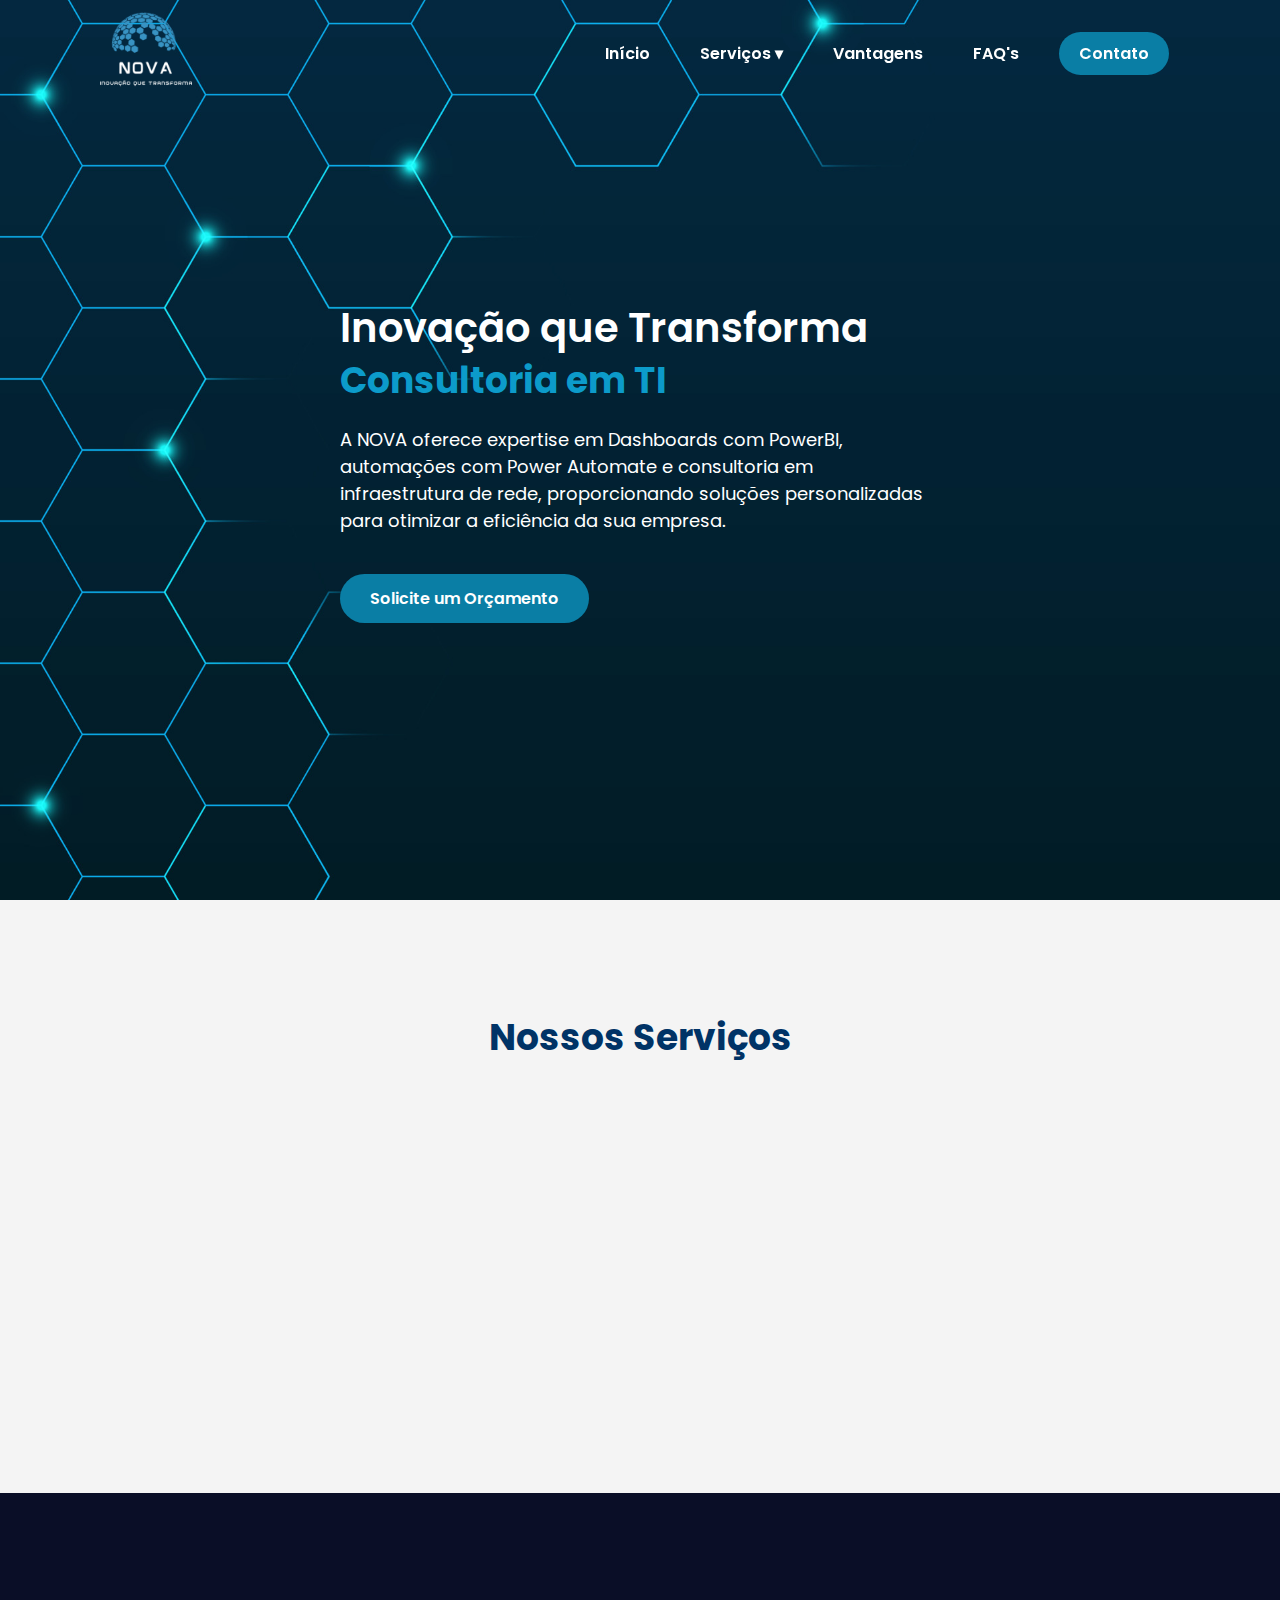
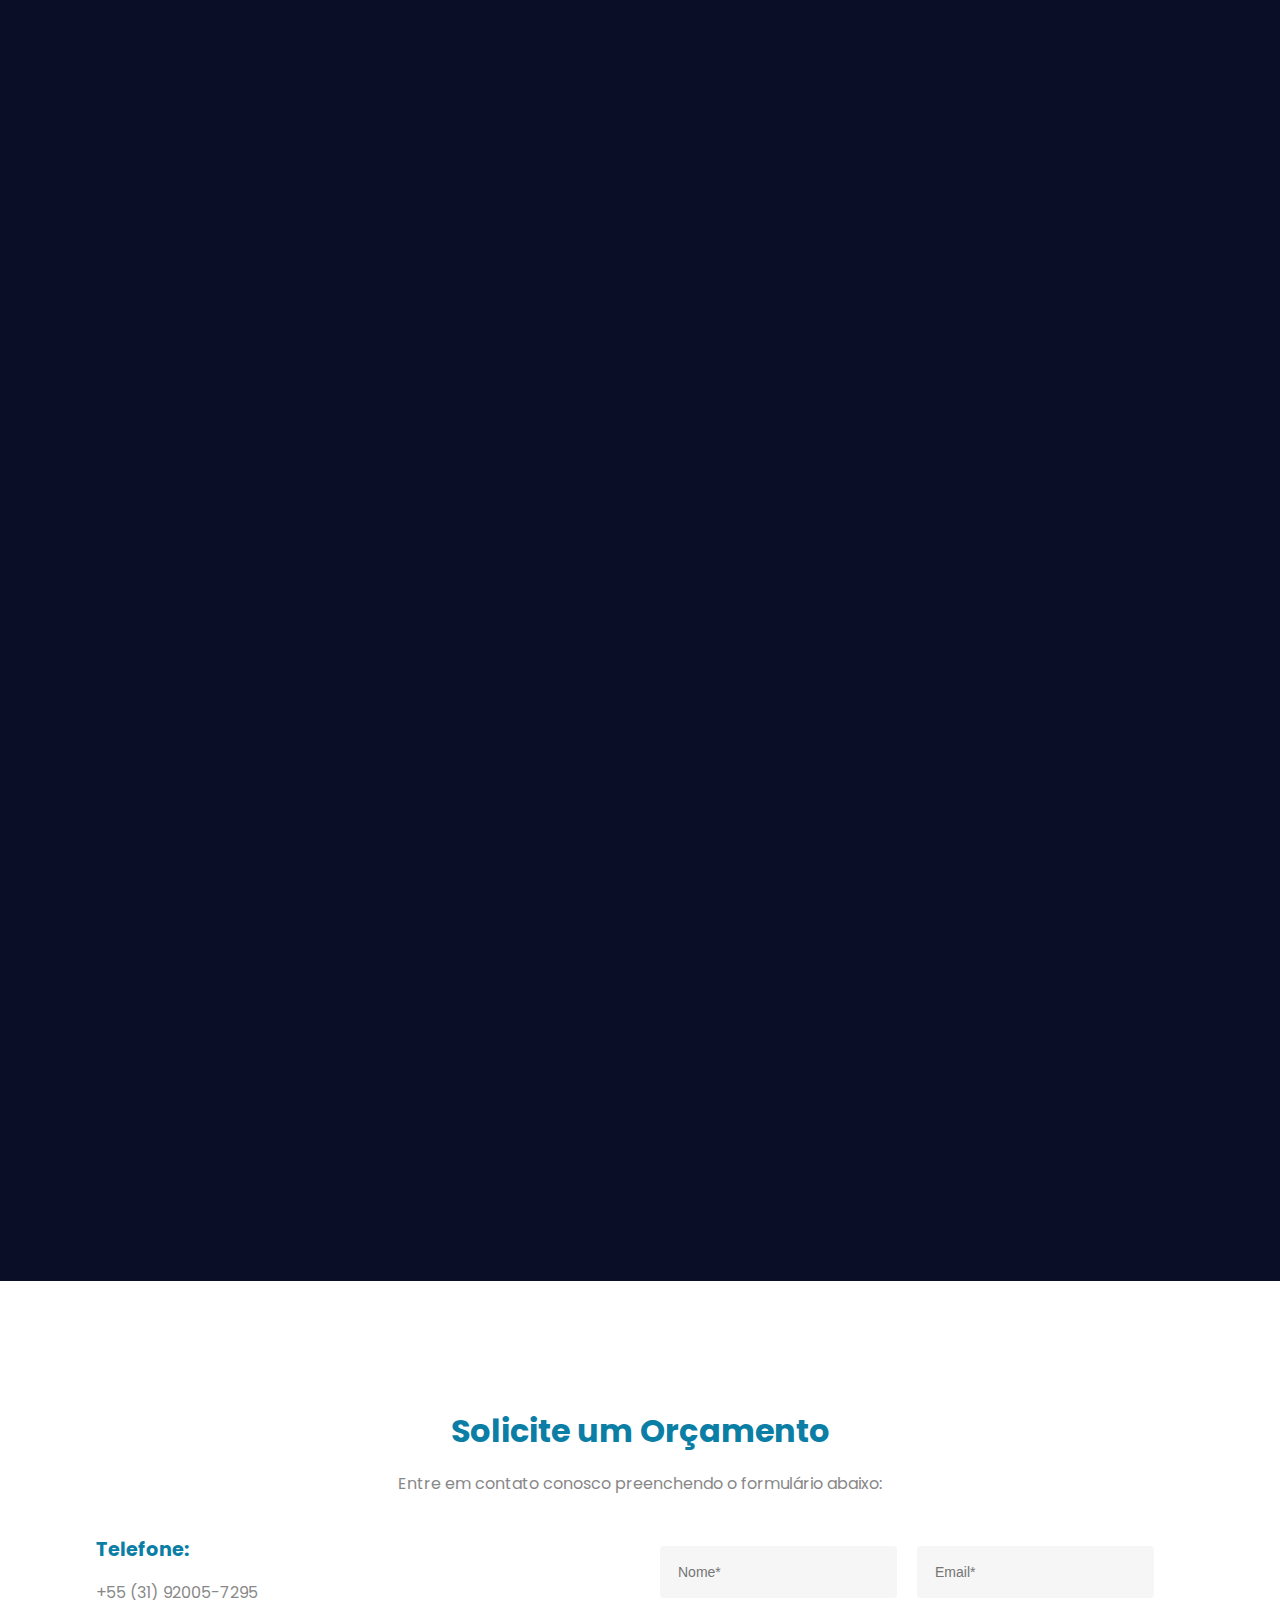
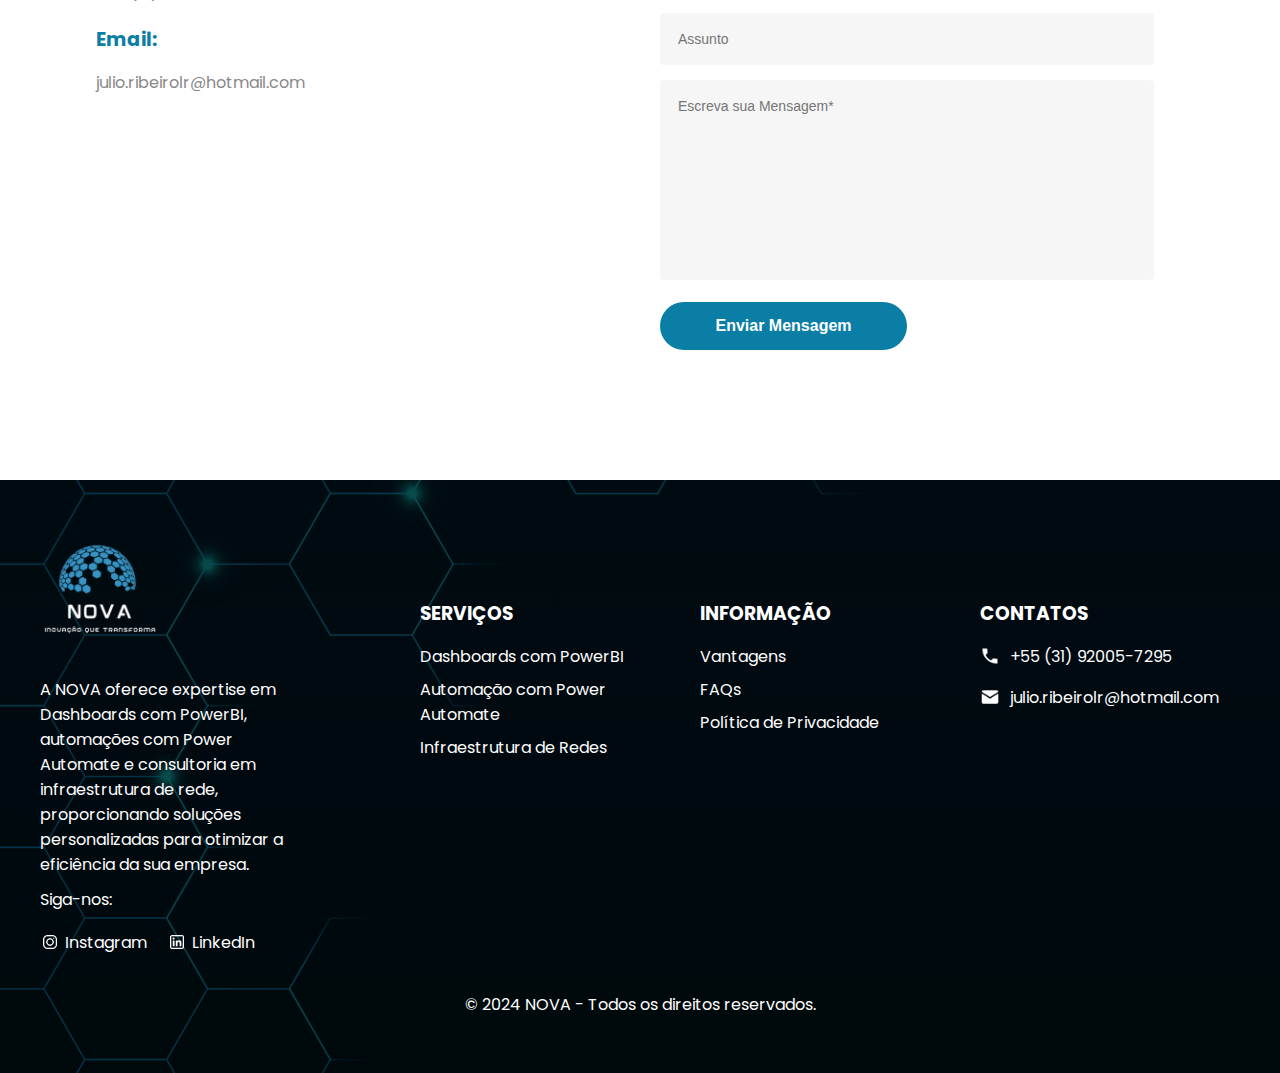
<file: index.html>
<!DOCTYPE html>
<html lang="pt-BR">

<head>
    <meta charset="UTF-8">
    <meta name="viewport" content="width=device-width, initial-scale=1.0">
    <meta http-equiv="X-UA-Compatible" content="IE=edge">
    <link rel="icon" type="image/x-icon" href="images/favicon.ico">
    <title>NOVA - Consultoria em TI</title>

    <link href="https://fonts.googleapis.com/css2?family=Poppins:wght@300;400;600&display=swap" rel="stylesheet">
    <link rel="stylesheet" href="styles.css">
</head>

<body>
    <header class="header">
        <div class="container header-container">
            <div class="logo">
                <img src="images/logo_nova.png" alt="Nova Logo">
            </div>
            <nav>
                <div class="menu-hamburguer" id="menuHamburguer">
                    <img src="images/icone_menu.png" alt="Menu" style="width: 30px; height: auto;">
                </div>
                <ul class="nav-list" id="navList">
                    <li><a href="#home">Início</a></li>
                    <li>
                        <a href="#servicos" class="servicos-link">Serviços &#9662</a>
                        <div class="dropdown">
                            <ul>
                                <li><img src="images/icone_hexagono.png" alt="Ícone" class="dropdown-icon"> <a
                                        href="powerbi.html">Dashboards com PowerBI</a></li>
                                <li><img src="images/icone_hexagono.png" alt="Ícone" class="dropdown-icon"><a
                                        href="power_automate.html">Automação com Power Automate</a></li>
                                <li><img src="images/icone_hexagono.png" alt="Ícone" class="dropdown-icon"><a
                                        href="infraestrutura_redes.html">Infraestrutura de Redes</a></li>
                            </ul>
                        </div>
                    </li>
                    <li><a href="#vantagens">Vantagens</a></li>
                    <li><a href="#faq">FAQ's</a></li>
                    <li><a href="#contato-section" class="btn-contato">Contato</a></li>
                </ul>
            </nav>
        </div>
    </header>

    <!-- Menu Fullscreen -->
    <div class="fullscreen-menu" id="fullscreenMenu">
        <span class="close-menu" id="close-menu">
            <img src="images/icone_fechar.png" alt="Fechar Menu" />
        </span>
        <ul id="fullscreenNavList">
            <li><a href="#home">Início</a></li>
            <li class="dropdown-container">
                <a href="#" class="servicos-link">Serviços &#9662;</a>
                <!-- Certifique-se de que href seja "#" para evitar redirecionamento -->
                <div class="dropdown_menu" id="dropdownMobileMenu"> <!-- Nome da classe atualizado -->
                    <ul>
                        <li><a href="powerbi.html">Dashboards com PowerBI</a></li>
                        <li><a href="power_automate.html">Automação com Power Automate</a></li>
                        <li><a href="infraestrutura_redes.html">Infraestrutura de Redes</a></li>
                    </ul>
                </div>
            </li>
            <li><a href="#vantagens">Vantagens</a></li>
            <li><a href="#faq">FAQ's</a></li>
            <li><a href="#contato-section">Contato</a></li>
        </ul>
    </div>

    </header>


    <!-- Seção Principal -->
    <section class="hero section" id="home">
        <div class="container">
            <div class="hero-content">
                <h1 class="hero-text">Inovação que Transforma</h1>
                <h2 class="hero-text">Consultoria em TI</h2>
                <p class="hero-text">A NOVA oferece expertise em Dashboards com PowerBI, automações com Power Automate e
                    consultoria em infraestrutura de rede, proporcionando soluções personalizadas para otimizar a
                    eficiência da sua empresa.</p>
                <div class="buttons">
                    <a href="#contato-section" class="btn-primary">Solicite um Orçamento</a>
                </div>
            </div>
        </div>
    </section>

    <!-- Seção de Serviços -->
    <section class="servicos section" id="servicos">
        <div class="container">
            <h2>Nossos Serviços</h2>
            <div class="servicos-grid">
                <div class="servico">
                    <a href="powerbi.html">
                        <img src="images/icone_powerbi.png" alt="Dashboards com PowerBI">
                        <h3>Dashboards com PowerBI</h3>
                        <p>Desenvolvimento de dashboards avançados, oferecendo visualizações claras para tomada de
                            decisões estratégicas.</p>
                    </a>
                </div>
                <div class="servico">
                    <a href="power_automate.html">
                        <img src="images/icone_power_automate.png" alt="Automação com Power Automate">
                        <h3>Automação com Power Automate</h3>
                        <p>Automatize processos e fluxos de trabalho, economizando tempo e aumentando a eficiência da
                            sua empresa.</p>
                    </a>
                </div>
                <div class="servico">
                    <a href="infraestrutura_redes.html">
                        <img src="images/icone_redes.png" alt="Infraestrutura de Redes">
                        <h3>Infraestrutura de Redes</h3>
                        <p>Consultoria especializada em redes, garantindo conectividade segura e de alta performance
                            para seu negócio.</p>
                    </a>
                </div>
            </div>
        </div>
    </section>

    <!-- Seção "Por que escolher a NOVA?" -->
    <section class="porque-nova section" id="vantagens">
        <div class="container">
            <h2>Por que escolher a NOVA?</h2>
            <p>A NOVA oferece soluções de TI personalizadas que maximizam a eficiência e resultados para sua empresa.
            </p>
            <div class="porque-grid">
                <div class="coluna coluna-esquerda"> <!-- Coluna da esquerda -->
                    <div class="item">
                        <div class="texto">
                            <h3>Flexibilidade</h3>
                            <p>Oferecemos soluções sob medida, adaptadas às necessidades específicas da sua empresa.</p>
                        </div>
                        <div class="icone">
                            <img src="images/icone_experiencia.png" alt="Experiência">
                        </div>
                    </div>
                    <div class="item">
                        <div class="texto">
                            <h3>Preços Competitivos</h3>
                            <p>Oferecemos serviços de alta qualidade com excelente custo-benefício para empresas de
                                todos os tamanhos.</p>
                        </div>
                        <div class="icone">
                            <img src="images/icone_preco_competitivo.png" alt="Preços Competitivos">
                        </div>
                    </div>
                </div>

                <!-- Imagem Central -->
                <div class="imagem-central">
                    <img src="images/imagem_central_porque_escolher_a_nova.jpg" alt="Imagem Central">
                </div>

                <div class="coluna coluna-direita"> <!-- Coluna da direita -->
                    <div class="item">
                        <div class="texto">
                            <h3>Agilidade</h3>
                            <p>Comprometidos com prazos, garantimos a entrega de soluções dentro do tempo estabelecido.
                            </p>
                        </div>
                        <div class="icone">
                            <img src="images/icone_entrega.png" alt="Entrega Rápida">
                        </div>
                    </div>
                    <div class="item">
                        <div class="texto">
                            <h3>Suporte</h3>
                            <p>Atendimento ágil e suporte contínuo para garantir o sucesso de seus projetos.</p>
                        </div>
                        <div class="icone">
                            <img src="images/icone_suporte.png" alt="Suporte">
                        </div>
                    </div>
                </div>
            </div>
        </div>
    </section>

    <section class="faq section" id="faq">
        <div class="container">
            <h2>FAQ's</h2>
            <p class="faq-description">Esclareça suas dúvidas e conheça mais sobre nossos serviços.</p>

            <div class="faq-item">
                <button class="faq-question">
                    <span>O que é a NOVA?</span>
                    <img src="images/icone_down_arrow.png" alt="Seta para baixo" class="arrow down">
                </button>
                <div class="faq-answer">
                    <p>A NOVA é uma empresa de consultoria em TI especializada em Dashboards com PowerBI, Automação com
                        Power Automate e Infraestrutura de Redes. Fornecemos soluções personalizadas para atender às
                        necessidades específicas dos nossos clientes.</p>
                </div>
            </div>

            <div class="faq-item">
                <button class="faq-question">
                    <span>Quais serviços a NOVA oferece?</span>
                    <img src="images/icone_down_arrow.png" alt="Seta para baixo" class="arrow down">
                </button>
                <div class="faq-answer">
                    <p>Oferecemos desenvolvimento de dashboards personalizados, automação de processos empresariais com
                        Power Automate, e suporte completo em infraestrutura de redes, incluindo segurança e otimização
                        de sistemas.</p>
                </div>
            </div>

            <div class="faq-item">
                <button class="faq-question">
                    <span>Como posso solicitar um serviço?</span>
                    <img src="images/icone_down_arrow.png" alt="Seta para baixo" class="arrow down">
                </button>
                <div class="faq-answer">
                    <p>Para solicitar um serviço, você pode entrar em contato conosco diretamente pelo nosso site na
                        seção de Contato ou enviar um e-mail para nossa equipe. Também oferecemos uma consulta inicial
                        gratuita para entender suas necessidades.</p>
                </div>
            </div>

            <div class="faq-item">
                <button class="faq-question">
                    <span>Qual é o diferencial da NOVA em relação a outras consultorias?</span>
                    <img src="images/icone_down_arrow.png" alt="Seta para baixo" class="arrow down">
                </button>
                <div class="faq-answer">
                    <p>Nosso diferencial está na personalização das soluções e na flexibilidade de adaptação às demandas
                        específicas de cada cliente, utilizando as melhores práticas e tecnologias de mercado.</p>
                </div>
            </div>
        </div>
    </section>

    <section id="contato-section">
        <h2>Solicite um Orçamento</h2>
        <p>Entre em contato conosco preenchendo o formulário abaixo:</p>
        <div class="container">
            <div class="contact-info">
                <div class="info">
                    <h3>Telefone:</h3>
                    <p>+55 (31) 92005-7295</p>
                    <h3>Email:</h3>
                    <p>julio.ribeirolr@hotmail.com</p>
                </div>
            </div>
            <div class="contact-form">
                <form action="#" method="post">
                    <div class="form-group inline">
                        <input type="text" id="nome" name="nome" placeholder="Nome*" required>
                        <input type="email" id="email" name="email" placeholder="Email*" required>
                    </div>
                    <div class="form-group">
                        <input type="text" id="assunto" name="assunto" placeholder="Assunto">
                    </div>
                    <div class="form-group">
                        <textarea id="mensagem" name="mensagem" placeholder="Escreva sua Mensagem*" required></textarea>
                    </div>
                    <button type="submit">Enviar Mensagem</button>
                </form>
            </div>
        </div>
    </section>

    <footer>
        <div class="footer-overlay"></div>
        <div class="footer-container">
            <div class="footer-logo">
                <img src="images/logo_nova.png" alt="Logo Nova">
                <p>A NOVA oferece expertise em Dashboards com PowerBI, automações com Power Automate e consultoria em
                    infraestrutura de rede, proporcionando soluções personalizadas para otimizar a eficiência da sua
                    empresa.</p>
                <p>Siga-nos:</p>
                <div class="social-links">
                    <a href="https://www.instagram.com/nova_process/"><img src="images/icone_instagram.png"
                            alt="Instagram">Instagram</a>
                    <a href="#"><img src="images/icone_linkedin.png" alt="LinkedIn">LinkedIn</a>
                </div>
            </div>

            <div class="footer-services">
                <h3>SERVIÇOS</h3>
                <ul>
                    <li><a href="powerbi.html">Dashboards com PowerBI</a></li>
                    <li><a href="power_automate.html">Automação com Power Automate</a></li>
                    <li><a href="infraestrutura_redes.html">Infraestrutura de Redes</a></li>
                </ul>
            </div>

            <div class="footer-info">
                <h3>INFORMAÇÃO</h3>
                <ul>
                    <li><a href="#vantagens">Vantagens</a></li>
                    <li><a href="#faq">FAQs</a></li>
                    <li><a href="politica-de-privacidade.html">Política de Privacidade</a></li>
                </ul>
            </div>

            <div class="footer-contact">
                <h3>CONTATOS</h3>
                <p><img src="images/icone_telefone.png" alt="Telefone"> +55 (31) 92005-7295</p>
                <p><img src="images/icone_email.png" alt="Email"> julio.ribeirolr@hotmail.com</p>
            </div>

        </div>

        <div class="footer-bottom">
            <p>&copy; 2024 NOVA - Todos os direitos reservados.</p>
        </div>

    </footer>

    <!-- Link para o JavaScript -->
    <script src="script.js"></script>

</body>

</html>
</file>
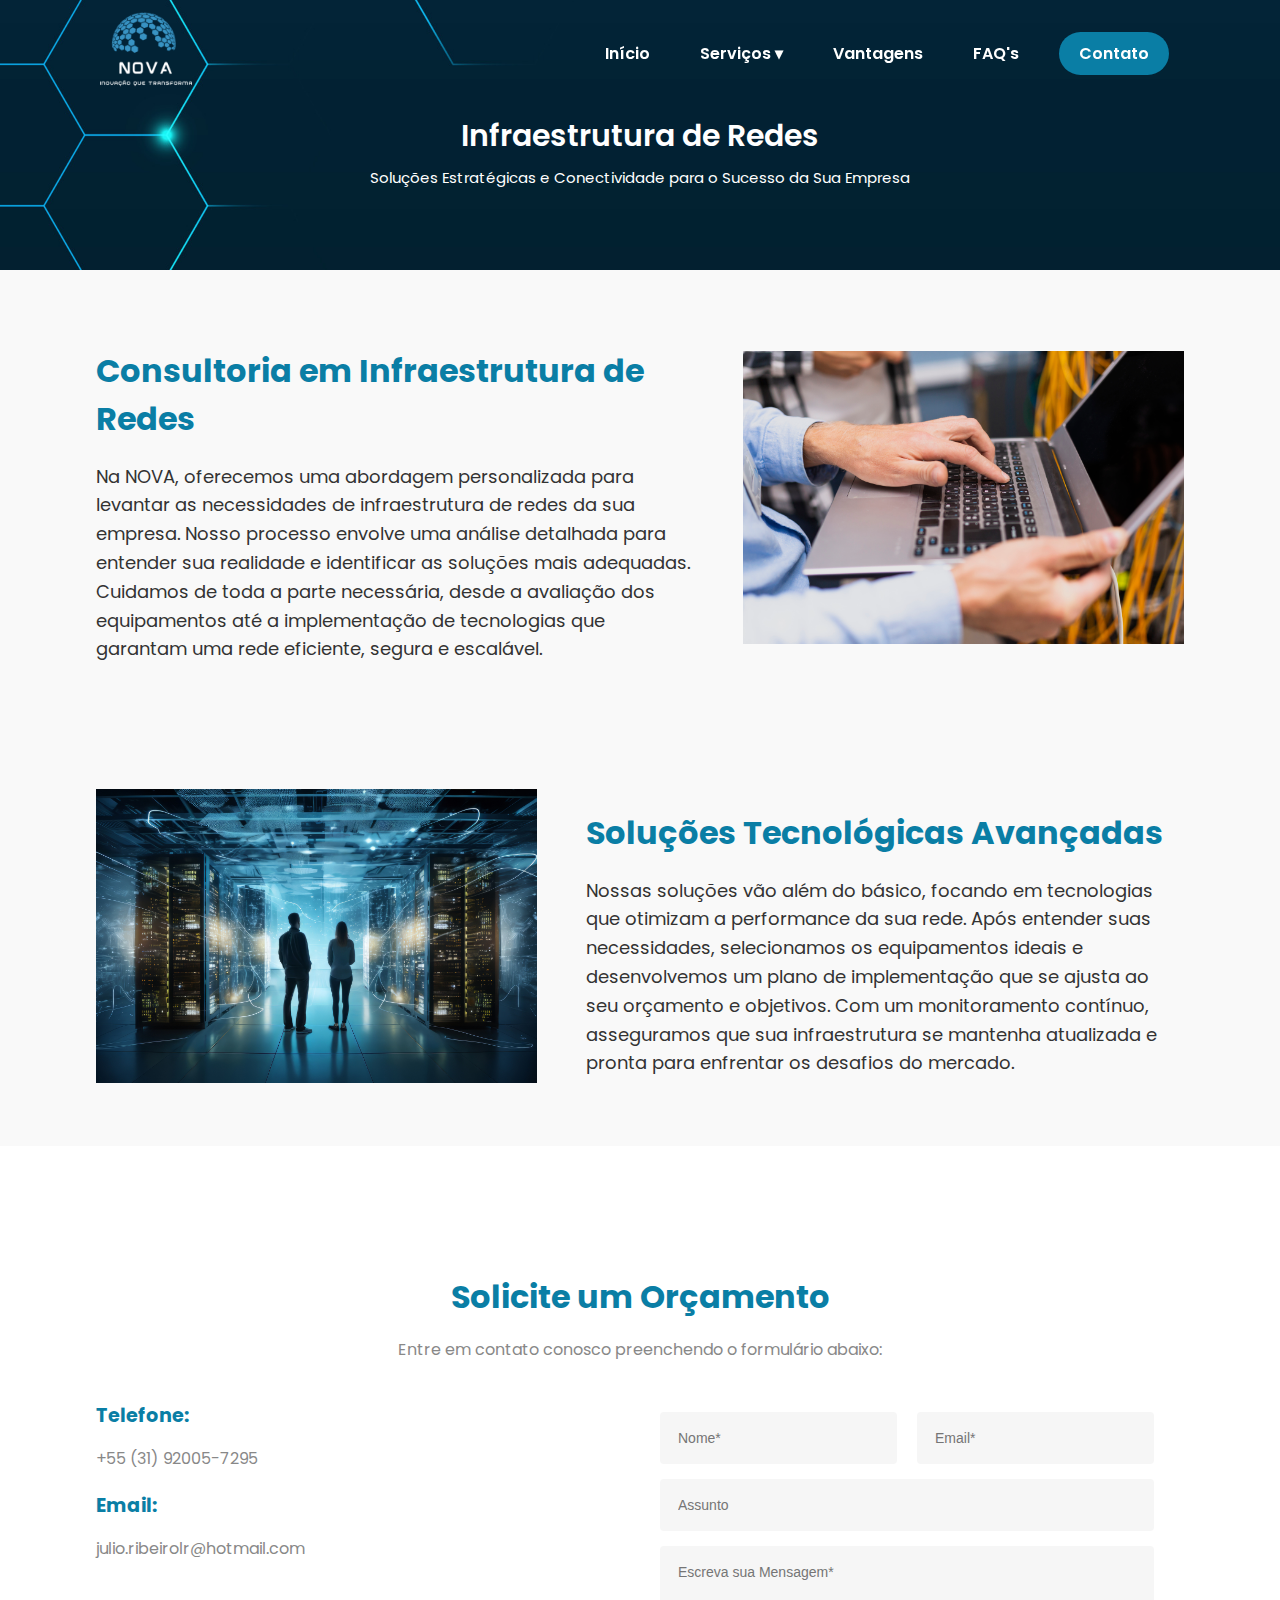
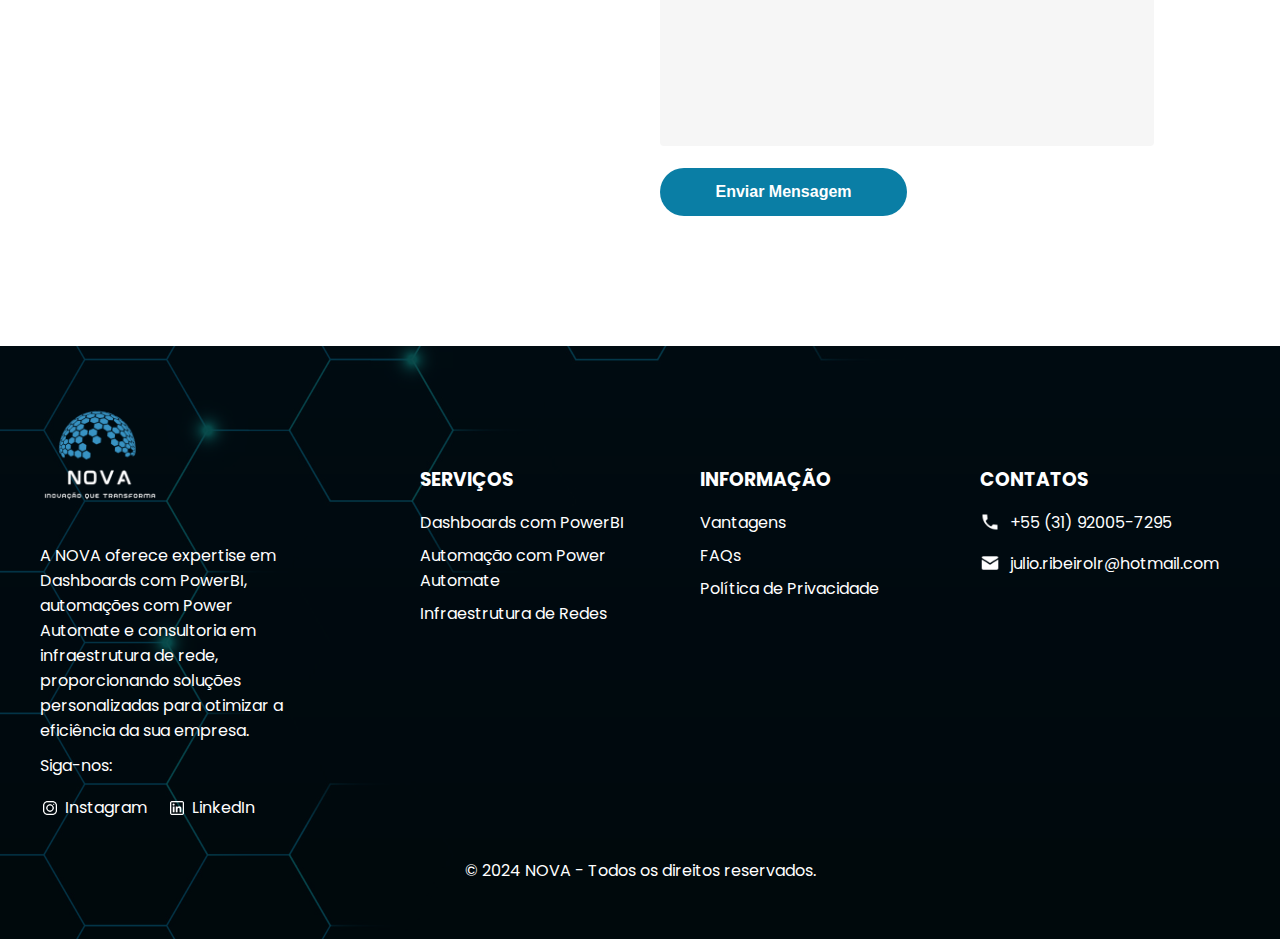
<file: infraestrutura_redes.html>
<!DOCTYPE html>
<html lang="pt-BR">

<head>
    <meta charset="UTF-8">
    <meta name="viewport" content="width=device-width, initial-scale=1.0">
    <meta http-equiv="X-UA-Compatible" content="IE=edge">
    <link rel="icon" type="image/x-icon" href="images/favicon.ico">
    <title>NOVA - Infraestrutura de Redes</title>

    <link href="https://fonts.googleapis.com/css2?family=Poppins:wght@300;400;600&display=swap" rel="stylesheet">
    <link rel="stylesheet" href="styles.css">
    <link rel="stylesheet" href="styles_servicos.css">
</head>

<body>
    <header class="header">
        <div class="container header-container">
            <div class="logo">
                <img src="images/logo_nova.png" alt="Nova Logo">
            </div>
            <nav>
                <div class="menu-hamburguer" id="menuHamburguer">
                    <img src="images/icone_menu.png" alt="Menu" style="width: 30px; height: auto;">
                </div>
                <ul class="nav-list" id="navList">
                    <li><a href="index.html#home">Início</a></li>
                    <li>
                        <a href="index.html#servicos" class="servicos-link">Serviços &#9662</a>
                        <div class="dropdown">
                            <ul>
                                <li><img src="images/icone_hexagono.png" alt="Ícone" class="dropdown-icon"> <a
                                        href="powerbi.html">Dashboards com PowerBI</a></li>
                                <li><img src="images/icone_hexagono.png" alt="Ícone" class="dropdown-icon"><a
                                        href="power_automate.html">Automação com Power Automate</a></li>
                                <li><img src="images/icone_hexagono.png" alt="Ícone" class="dropdown-icon"><a
                                        href="infraestrutura_redes.html">Infraestrutura de Redes</a></li>
                            </ul>
                        </div>
                    </li>
                    <li><a href="index.html#vantagens">Vantagens</a></li>
                    <li><a href="index.html#faq">FAQ's</a></li>
                    <li><a href="#contato-section" class="btn-contato">Contato</a></li>
                </ul>
            </nav>
        </div>
    </header>

    <!-- Menu Fullscreen -->
    <div class="fullscreen-menu" id="fullscreenMenu">
        <span class="close-menu" id="close-menu">
            <img src="images/icone_fechar.png" alt="Fechar Menu" />
        </span>
        <ul id="fullscreenNavList">
            <li><a href="index.html#home">Início</a></li>
            <li class="dropdown-container">
                <a href="#" class="servicos-link">Serviços &#9662;</a>
                <div class="dropdown_menu" id="dropdownMobileMenu">
                    <ul>
                        <li><a href="powerbi.html">Dashboards com PowerBI</a></li>
                        <li><a href="power_automate.html">Automação com Power Automate</a></li>
                        <li><a href="infraestrutura_redes.html">Infraestrutura de Redes</a></li>
                    </ul>
                </div>
            </li>
            <li><a href="index.html#vantagens">Vantagens</a></li>
            <li><a href="index.html#faq">FAQ's</a></li>
            <li><a href="#contato-section">Contato</a></li>
        </ul>
    </div>

    <!-- Seção Cabeçalho da Infraestrutura de Redes -->
    <section class="hero section" id="infraestrutura-redes">
        <div class="container">
            <div class="hero-content">
                <h1 class="hero-text">Infraestrutura de Redes</h1>
                <p class="hero-text">Soluções Estratégicas e Conectividade para o Sucesso da Sua Empresa</p>
            </div>
        </div>
    </section>

    <!-- Seção de Consultoria -->
    <section class="consultoria section" id="consultoria-infraestrutura">
        <div class="container consultoria-container">
            <div class="consultoria-text">
                <h2>Consultoria em Infraestrutura de Redes</h2>
                <p>Na NOVA, oferecemos uma abordagem personalizada para levantar as necessidades de infraestrutura de
                    redes da sua empresa. Nosso processo envolve uma análise detalhada para entender sua realidade e
                    identificar as soluções mais adequadas. Cuidamos de toda a parte necessária, desde a avaliação dos
                    equipamentos até a implementação de tecnologias que garantam uma rede eficiente, segura e escalável.
                </p>
            </div>
            <div class="consultoria-imagem-right">
                <img src="images/imagem_infraestrutura_redes_1.jpg" alt="Consultoria de Infraestrutura de Redes">
            </div>
        </div>
    </section>

    <!-- Seção de Consultoria -->
    <section class="consultoria section" id="consultoria-infraestrutura">
        <div class="container consultoria-container">
            <div class="consultoria-imagem-left">
                <img src="images/imagem_infraestrutura_redes_2.jpg" alt="Consultoria de Infraestrutura de Redes">
            </div>
            <div class="consultoria-text">
                <h2>Soluções Tecnológicas Avançadas</h2>
                <p>Nossas soluções vão além do básico, focando em tecnologias que otimizam a performance da sua rede.
                    Após entender suas necessidades, selecionamos os equipamentos ideais e desenvolvemos um plano de
                    implementação que se ajusta ao seu orçamento e objetivos. Com um monitoramento contínuo, asseguramos
                    que sua infraestrutura se mantenha atualizada e pronta para enfrentar os desafios do mercado.</p>
            </div>
        </div>
    </section>

    <section id="contato-section">
        <h2>Solicite um Orçamento</h2>
        <p>Entre em contato conosco preenchendo o formulário abaixo:</p>
        <div class="container">
            <div class="contact-info">
                <div class="info">
                    <h3>Telefone:</h3>
                    <p>+55 (31) 92005-7295</p>
                    <h3>Email:</h3>
                    <p>julio.ribeirolr@hotmail.com</p>
                </div>
            </div>
            <div class="contact-form">
                <form action="#" method="post">
                    <div class="form-group inline">
                        <input type="text" id="nome" name="nome" placeholder="Nome*" required>
                        <input type="email" id="email" name="email" placeholder="Email*" required>
                    </div>
                    <div class="form-group">
                        <input type="text" id="assunto" name="assunto" placeholder="Assunto">
                    </div>
                    <div class="form-group">
                        <textarea id="mensagem" name="mensagem" placeholder="Escreva sua Mensagem*" required></textarea>
                    </div>
                    <button type="submit">Enviar Mensagem</button>
                </form>
            </div>
        </div>
    </section>

    <footer>
        <div class="footer-overlay"></div>
        <div class="footer-container">
            <div class="footer-logo">
                <img src="images/logo_nova.png" alt="Logo Nova">
                <p>A NOVA oferece expertise em Dashboards com PowerBI, automações com Power Automate e consultoria em
                    infraestrutura de rede, proporcionando soluções personalizadas para otimizar a eficiência da sua
                    empresa.</p>
                <p>Siga-nos:</p>
                <div class="social-links">
                    <a href="https://www.instagram.com/nova_process/"><img src="images/icone_instagram.png"
                            alt="Instagram">Instagram</a>
                    <a href="#"><img src="images/icone_linkedin.png" alt="LinkedIn">LinkedIn</a>
                </div>
            </div>

            <div class="footer-services">
                <h3>SERVIÇOS</h3>
                <ul>
                    <li><a href="powerbi.html">Dashboards com PowerBI</a></li>
                    <li><a href="power_automate.html">Automação com Power Automate</a></li>
                    <li><a href="infraestrutura_redes.html">Infraestrutura de Redes</a></li>
                </ul>
            </div>

            <div class="footer-info">
                <h3>INFORMAÇÃO</h3>
                <ul>
                    <li><a href="index.html#vantagens">Vantagens</a></li>
                    <li><a href="index.html#faq">FAQs</a></li>
                    <li><a href="politica-de-privacidade.html">Política de Privacidade</a></li>
                </ul>
            </div>

            <div class="footer-contact">
                <h3>CONTATOS</h3>
                <p><img src="images/icone_telefone.png" alt="Telefone"> +55 (31) 92005-7295</p>
                <p><img src="images/icone_email.png" alt="Email"> julio.ribeirolr@hotmail.com</p>
            </div>

        </div>

        <div class="footer-bottom">
            <p>&copy; 2024 NOVA - Todos os direitos reservados.</p>
        </div>

    </footer>

    <!-- Link para o JavaScript -->
    <script src="script.js"></script>

</body>

</html>
</file>
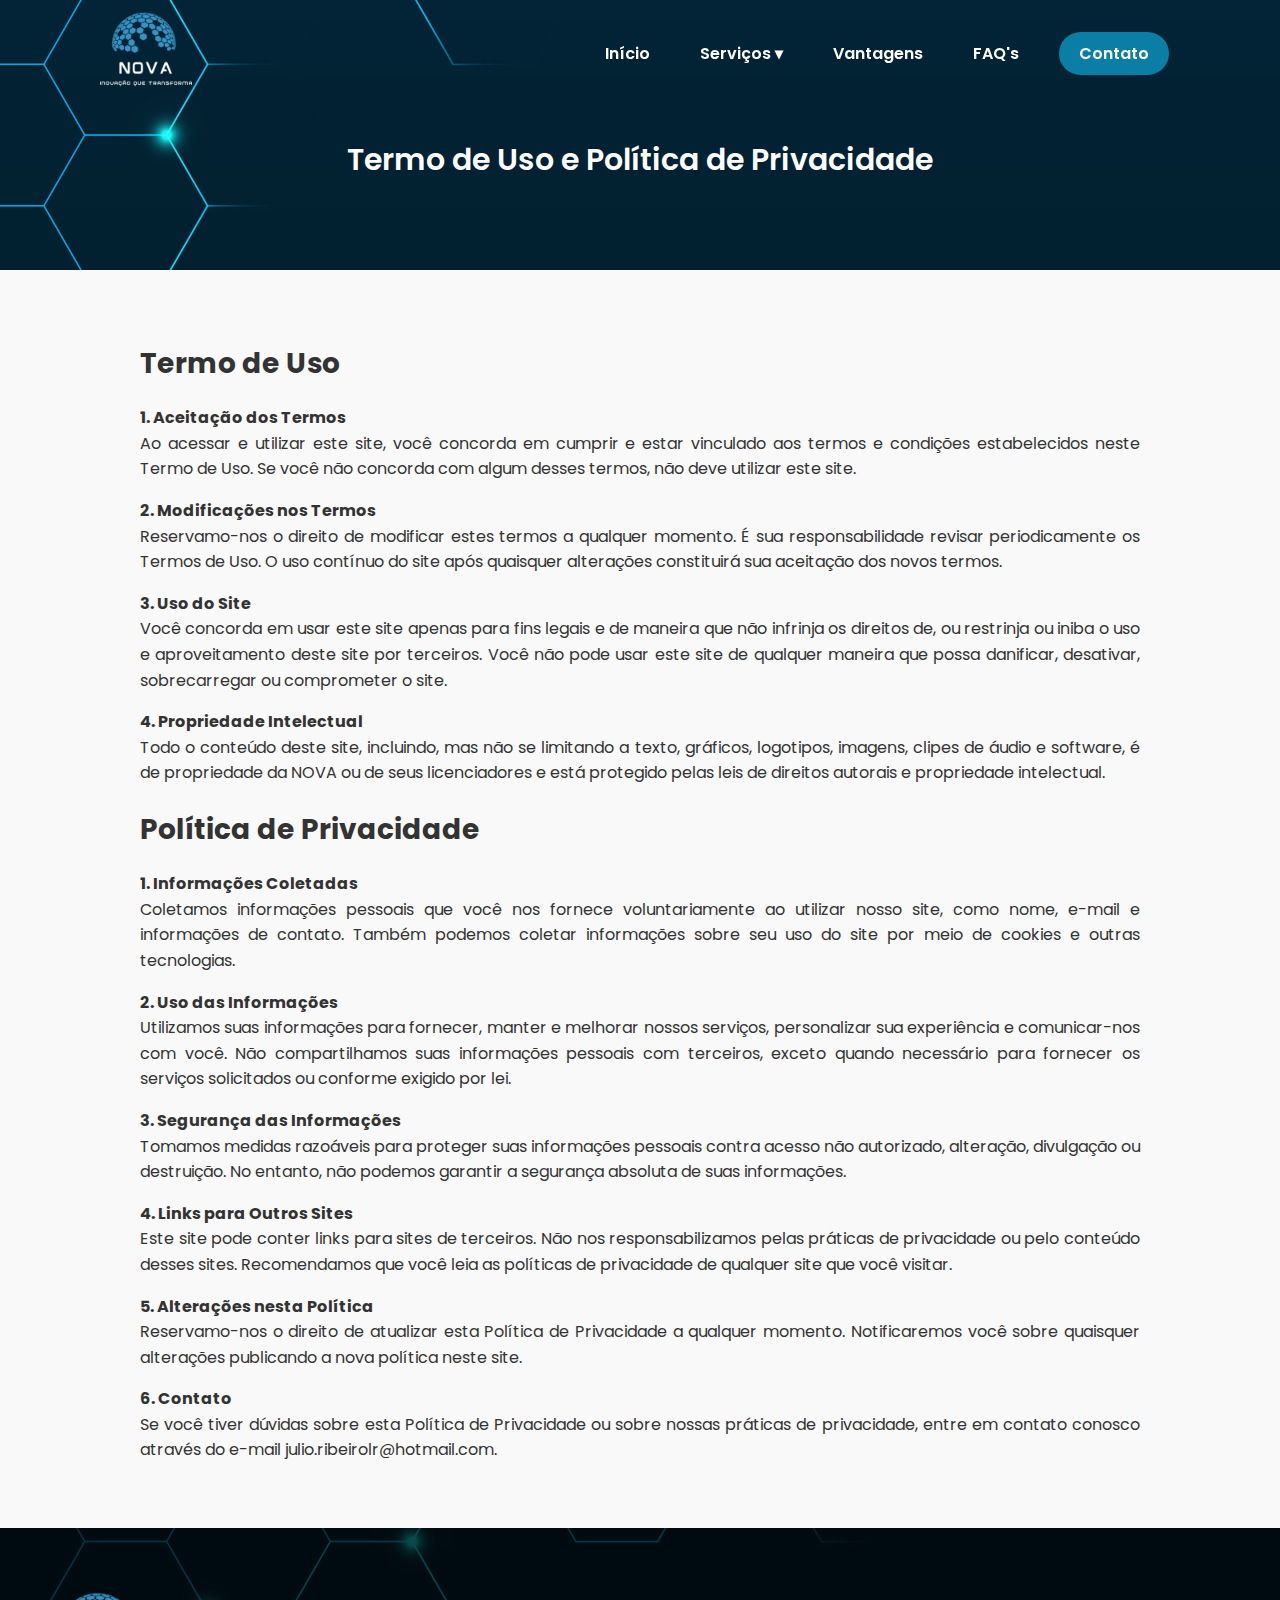
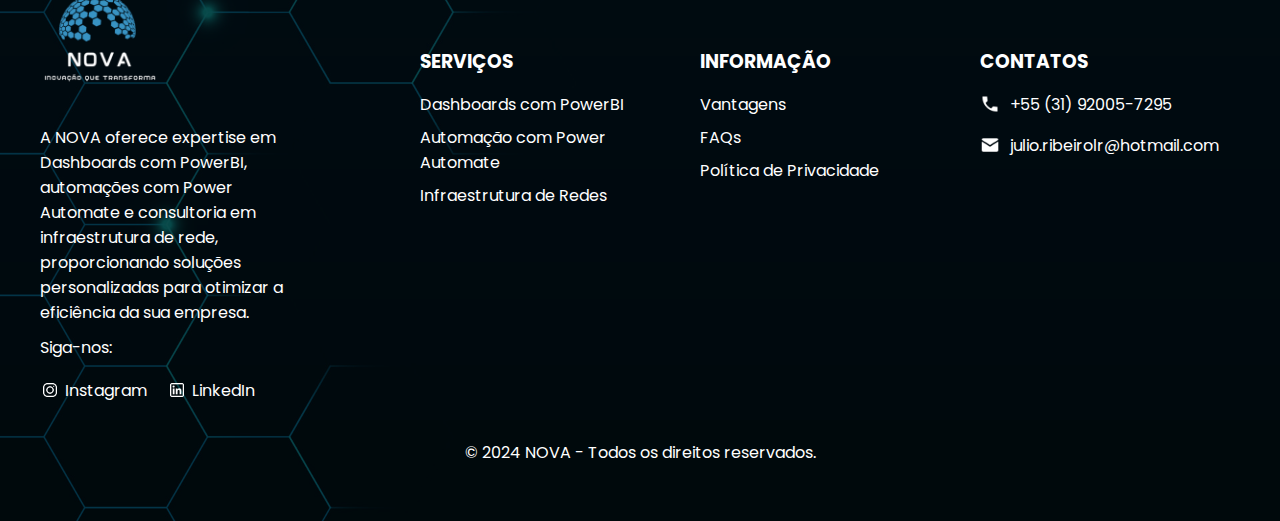
<file: politica-de-privacidade.html>
<!DOCTYPE html>
<html lang="pt-BR">

<head>
    <meta charset="UTF-8">
    <meta name="viewport" content="width=device-width, initial-scale=1.0">
    <meta http-equiv="X-UA-Compatible" content="IE=edge">
    <link rel="icon" type="image/x-icon" href="images/favicon.ico">
    <title>NOVA - Politica de Privacidade</title>

    <link href="https://fonts.googleapis.com/css2?family=Poppins:wght@300;400;600&display=swap" rel="stylesheet">
    <link rel="stylesheet" href="styles.css">
    <link rel="stylesheet" href="styles_servicos.css">
</head>

<body>
    <header class="header">
        <div class="container header-container">
            <div class="logo">
                <img src="images/logo_nova.png" alt="Nova Logo">
            </div>
            <nav>
                <div class="menu-hamburguer" id="menuHamburguer">
                    <img src="images/icone_menu.png" alt="Menu" style="width: 30px; height: auto;">
                </div>
                <ul class="nav-list" id="navList">
                    <li><a href="index.html#home">Início</a></li>
                    <li>
                        <a href="index.html#servicos" class="servicos-link">Serviços &#9662</a>
                        <div class="dropdown">
                            <ul>
                                <li><img src="images/icone_hexagono.png" alt="Ícone" class="dropdown-icon"> <a
                                        href="powerbi.html">Dashboards com PowerBI</a></li>
                                <li><img src="images/icone_hexagono.png" alt="Ícone" class="dropdown-icon"><a
                                        href="power_automate.html">Automação com Power Automate</a></li>
                                <li><img src="images/icone_hexagono.png" alt="Ícone" class="dropdown-icon"><a
                                        href="infraestrutura_redes.html">Infraestrutura de Redes</a></li>
                            </ul>
                        </div>
                    </li>
                    <li><a href="index.html#vantagens">Vantagens</a></li>
                    <li><a href="index.html#faq">FAQ's</a></li>
                    <li><a href="index.html#contato-section" class="btn-contato">Contato</a></li>
                </ul>
            </nav>
        </div>
    </header>

    <!-- Menu Fullscreen -->
    <div class="fullscreen-menu" id="fullscreenMenu">
        <span class="close-menu" id="close-menu">
            <img src="images/icone_fechar.png" alt="Fechar Menu" />
        </span>
        <ul id="fullscreenNavList">
            <li><a href="index.html#home">Início</a></li>
            <li class="dropdown-container">
                <a href="#" class="servicos-link">Serviços &#9662;</a>
                <div class="dropdown_menu" id="dropdownMobileMenu">
                    <ul>
                        <li><a href="powerbi.html">Dashboards com PowerBI</a></li>
                        <li><a href="power_automate.html">Automação com Power Automate</a></li>
                        <li><a href="infraestrutura_redes.html">Infraestrutura de Redes</a></li>
                    </ul>
                </div>
            </li>
            <li><a href="index.html#vantagens">Vantagens</a></li>
            <li><a href="index.html#faq">FAQ's</a></li>
            <li><a href="index.html#contato-section">Contato</a></li>
        </ul>
    </div>

    <!-- Seção Cabeçalho -->
    <section class="hero section" id="infraestrutura-redes">
        <div class="container">
            <div class="hero-content">
                <h1 class="hero-text">Termo de Uso e Política de Privacidade</h1>
            </div>
        </div>
    </section>

    <section class="politica-privacidade section" id="politica-privacidade">
        <div class="container">
            <h2 class="titulo">Termo de Uso</h2>
            <p class="texto"><strong>1. Aceitação dos Termos</strong><br>
                Ao acessar e utilizar este site, você concorda em cumprir e estar vinculado aos termos e condições
                estabelecidos neste Termo de Uso. Se você não concorda com algum desses termos, não deve utilizar este
                site.</p>

            <p class="texto"><strong>2. Modificações nos Termos</strong><br>
                Reservamo-nos o direito de modificar estes termos a qualquer momento. É sua responsabilidade revisar
                periodicamente os Termos de Uso. O uso contínuo do site após quaisquer alterações constituirá sua
                aceitação dos novos termos.</p>

            <p class="texto"><strong>3. Uso do Site</strong><br>
                Você concorda em usar este site apenas para fins legais e de maneira que não infrinja os direitos de, ou
                restrinja ou iniba o uso e aproveitamento deste site por terceiros. Você não pode usar este site de
                qualquer maneira que possa danificar, desativar, sobrecarregar ou comprometer o site.</p>

            <p class="texto"><strong>4. Propriedade Intelectual</strong><br>
                Todo o conteúdo deste site, incluindo, mas não se limitando a texto, gráficos, logotipos, imagens,
                clipes de áudio e software, é de propriedade da NOVA ou de seus licenciadores e está protegido pelas
                leis de direitos autorais e propriedade intelectual.</p>

            <h2 class="titulo">Política de Privacidade</h2>
            <p class="texto"><strong>1. Informações Coletadas</strong><br>
                Coletamos informações pessoais que você nos fornece voluntariamente ao utilizar nosso site, como nome,
                e-mail e informações de contato. Também podemos coletar informações sobre seu uso do site por meio de
                cookies e outras tecnologias.</p>

            <p class="texto"><strong>2. Uso das Informações</strong><br>
                Utilizamos suas informações para fornecer, manter e melhorar nossos serviços, personalizar sua
                experiência e comunicar-nos com você. Não compartilhamos suas informações pessoais com terceiros, exceto
                quando necessário para fornecer os serviços solicitados ou conforme exigido por lei.</p>

            <p class="texto"><strong>3. Segurança das Informações</strong><br>
                Tomamos medidas razoáveis para proteger suas informações pessoais contra acesso não autorizado,
                alteração, divulgação ou destruição. No entanto, não podemos garantir a segurança absoluta de suas
                informações.</p>

            <p class="texto"><strong>4. Links para Outros Sites</strong><br>
                Este site pode conter links para sites de terceiros. Não nos responsabilizamos pelas práticas de
                privacidade ou pelo conteúdo desses sites. Recomendamos que você leia as políticas de privacidade de
                qualquer site que você visitar.</p>

            <p class="texto"><strong>5. Alterações nesta Política</strong><br>
                Reservamo-nos o direito de atualizar esta Política de Privacidade a qualquer momento. Notificaremos você
                sobre quaisquer alterações publicando a nova política neste site.</p>

            <p class="texto"><strong>6. Contato</strong><br>
                Se você tiver dúvidas sobre esta Política de Privacidade ou sobre nossas práticas de privacidade, entre
                em contato conosco através do e-mail julio.ribeirolr@hotmail.com.</p>
        </div>
    </section>


    <footer>
        <div class="footer-overlay"></div>
        <div class="footer-container">
            <div class="footer-logo">
                <img src="images/logo_nova.png" alt="Logo Nova">
                <p>A NOVA oferece expertise em Dashboards com PowerBI, automações com Power Automate e consultoria em
                    infraestrutura de rede, proporcionando soluções personalizadas para otimizar a eficiência da sua
                    empresa.</p>
                <p>Siga-nos:</p>
                <div class="social-links">
                    <a href="https://www.instagram.com/nova_process/"><img src="images/icone_instagram.png"
                            alt="Instagram">Instagram</a>
                    <a href="#"><img src="images/icone_linkedin.png" alt="LinkedIn">LinkedIn</a>
                </div>
            </div>

            <div class="footer-services">
                <h3>SERVIÇOS</h3>
                <ul>
                    <li><a href="powerbi.html">Dashboards com PowerBI</a></li>
                    <li><a href="power_automate.html">Automação com Power Automate</a></li>
                    <li><a href="infraestrutura_redes.html">Infraestrutura de Redes</a></li>
                </ul>
            </div>

            <div class="footer-info">
                <h3>INFORMAÇÃO</h3>
                <ul>
                    <li><a href="index.html#vantagens">Vantagens</a></li>
                    <li><a href="index.html#faq">FAQs</a></li>
                    <li><a href="politica-de-privacidade.html">Política de Privacidade</a></li>
                </ul>
            </div>

            <div class="footer-contact">
                <h3>CONTATOS</h3>
                <p><img src="images/icone_telefone.png" alt="Telefone"> +55 (31) 92005-7295</p>
                <p><img src="images/icone_email.png" alt="Email"> julio.ribeirolr@hotmail.com</p>
            </div>

        </div>

        <div class="footer-bottom">
            <p>&copy; 2024 NOVA - Todos os direitos reservados.</p>
        </div>

    </footer>

    <!-- Link para o JavaScript -->
    <script src="script.js"></script>

</body>

</html>
</file>
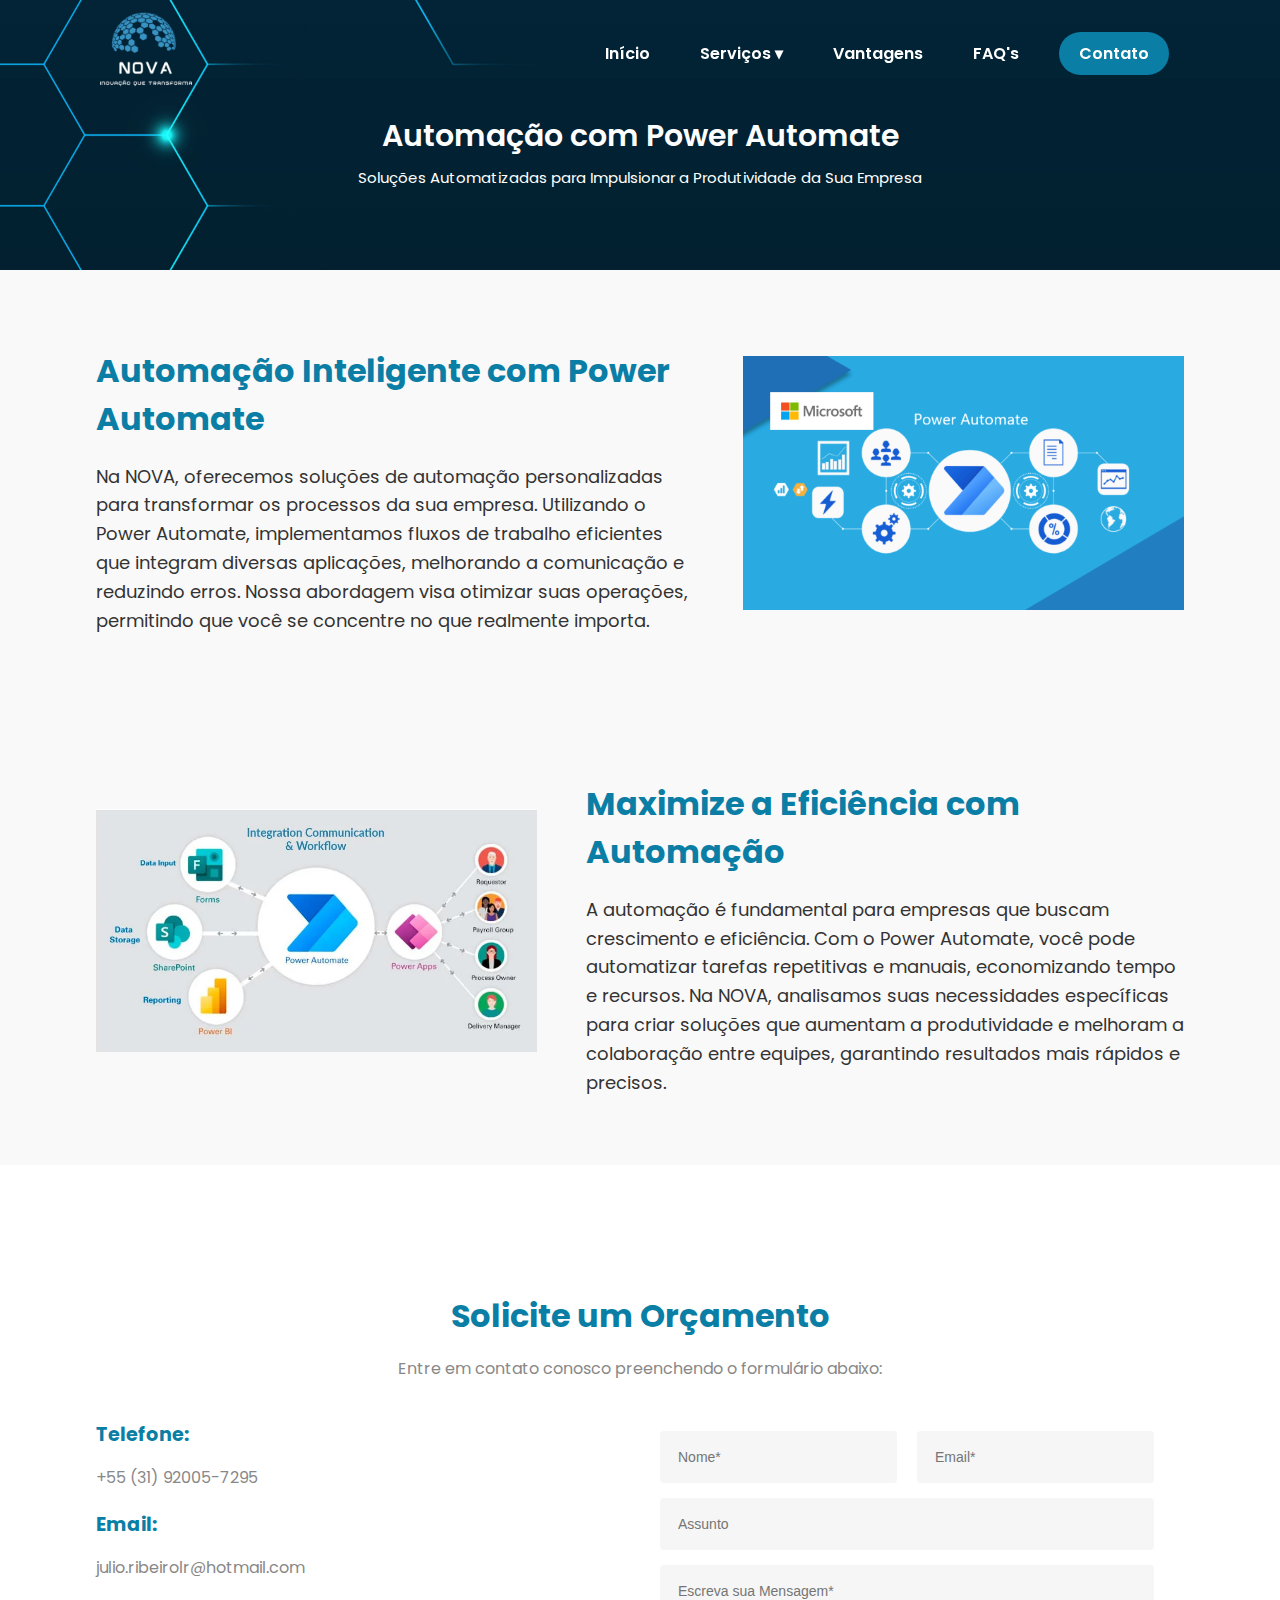
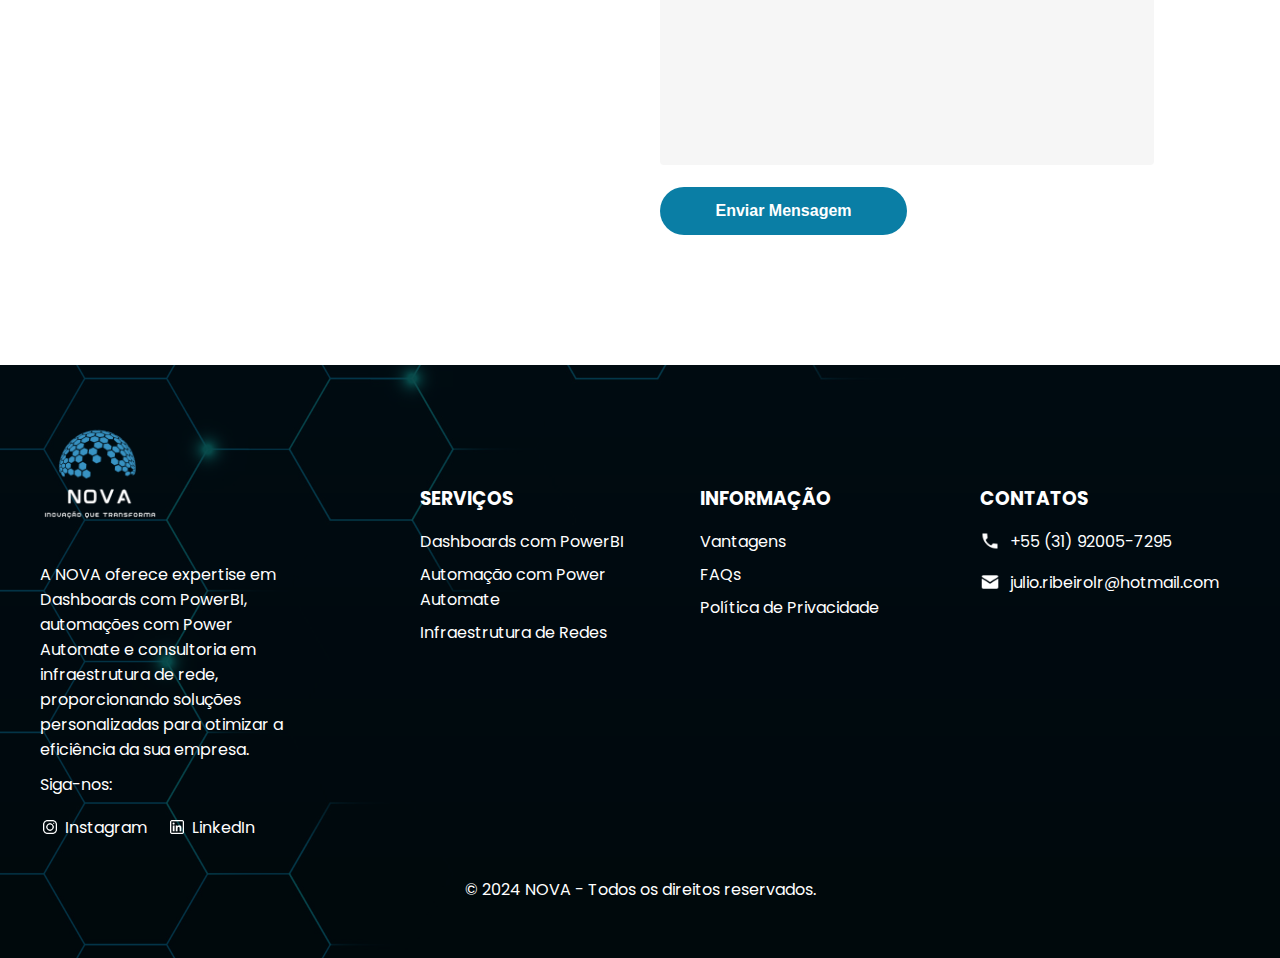
<file: power_automate.html>
<!DOCTYPE html>
<html lang="pt-BR">

<head>
    <meta charset="UTF-8">
    <meta name="viewport" content="width=device-width, initial-scale=1.0">
    <meta http-equiv="X-UA-Compatible" content="IE=edge">
    <link rel="icon" type="image/x-icon" href="images/favicon.ico">
    <title>NOVA - Automação com Power Automate</title>

    <link href="https://fonts.googleapis.com/css2?family=Poppins:wght@300;400;600&display=swap" rel="stylesheet">
    <link rel="stylesheet" href="styles.css">
    <link rel="stylesheet" href="styles_servicos.css">
</head>

<body>
    <header class="header">
        <div class="container header-container">
            <div class="logo">
                <img src="images/logo_nova.png" alt="Nova Logo">
            </div>
            <nav>
                <div class="menu-hamburguer" id="menuHamburguer">
                    <img src="images/icone_menu.png" alt="Menu" style="width: 30px; height: auto;">
                </div>
                <ul class="nav-list" id="navList">
                    <li><a href="index.html#home">Início</a></li>
                    <li>
                        <a href="index.html#servicos" class="servicos-link">Serviços &#9662</a>
                        <div class="dropdown">
                            <ul>
                                <li><img src="images/icone_hexagono.png" alt="Ícone" class="dropdown-icon"> <a
                                        href="powerbi.html">Dashboards com PowerBI</a></li>
                                <li><img src="images/icone_hexagono.png" alt="Ícone" class="dropdown-icon"><a
                                        href="power_automate.html">Automação com Power Automate</a></li>
                                <li><img src="images/icone_hexagono.png" alt="Ícone" class="dropdown-icon"><a
                                        href="infraestrutura_redes.html">Infraestrutura de Redes</a></li>
                            </ul>
                        </div>
                    </li>
                    <li><a href="index.html#vantagens">Vantagens</a></li>
                    <li><a href="index.html#faq">FAQ's</a></li>
                    <li><a href="#contato-section" class="btn-contato">Contato</a></li>
                </ul>
            </nav>
        </div>
    </header>

    <!-- Menu Fullscreen -->
    <div class="fullscreen-menu" id="fullscreenMenu">
        <span class="close-menu" id="close-menu">
            <img src="images/icone_fechar.png" alt="Fechar Menu" />
        </span>
        <ul id="fullscreenNavList">
            <li><a href="index.html#home">Início</a></li>
            <li class="dropdown-container">
                <a href="#" class="servicos-link">Serviços &#9662;</a>
                <div class="dropdown_menu" id="dropdownMobileMenu">
                    <ul>
                        <li><a href="powerbi.html">Dashboards com PowerBI</a></li>
                        <li><a href="power_automate.html">Automação com Power Automate</a></li>
                        <li><a href="infraestrutura_redes.html">Infraestrutura de Redes</a></li>
                    </ul>
                </div>
            </li>
            <li><a href="index.html#vantagens">Vantagens</a></li>
            <li><a href="index.html#faq">FAQ's</a></li>
            <li><a href="#contato-section">Contato</a></li>
        </ul>
    </div>

    <!-- Seção Cabeçalho -->
    <section class="hero section" id="infraestrutura-redes">
        <div class="container">
            <div class="hero-content">
                <h1 class="hero-text">Automação com Power Automate</h1>
                <p class="hero-text">Soluções Automatizadas para Impulsionar a Produtividade da Sua Empresa</p>
            </div>
        </div>
    </section>

    <!-- Seção de Consultoria -->
    <section class="consultoria section" id="consultoria-infraestrutura">
        <div class="container consultoria-container">
            <div class="consultoria-text">
                <h2>Automação Inteligente com Power Automate</h2>
                <p>Na NOVA, oferecemos soluções de automação personalizadas para transformar os processos da sua
                    empresa. Utilizando o Power Automate, implementamos fluxos de trabalho eficientes que integram
                    diversas aplicações, melhorando a comunicação e reduzindo erros. Nossa abordagem visa otimizar suas
                    operações, permitindo que você se concentre no que realmente importa.</p>
            </div>
            <div class="consultoria-imagem-right">
                <img src="images/imagem_power_automate_1.png" alt="Consultoria de Infraestrutura de Redes">
            </div>
        </div>
    </section>

    <!-- Seção de Consultoria -->
    <section class="consultoria section" id="consultoria-infraestrutura">
        <div class="container consultoria-container">
            <div class="consultoria-imagem-left">
                <img src="images/imagem_power_automate_2.png" alt="Consultoria de Infraestrutura de Redes">
            </div>
            <div class="consultoria-text">
                <h2>Maximize a Eficiência com Automação</h2>
                <p>A automação é fundamental para empresas que buscam crescimento e eficiência. Com o Power Automate,
                    você pode automatizar tarefas repetitivas e manuais, economizando tempo e recursos. Na NOVA,
                    analisamos suas necessidades específicas para criar soluções que aumentam a produtividade e melhoram
                    a colaboração entre equipes, garantindo resultados mais rápidos e precisos.</p>
            </div>
        </div>
    </section>

    <section id="contato-section">
        <h2>Solicite um Orçamento</h2>
        <p>Entre em contato conosco preenchendo o formulário abaixo:</p>
        <div class="container">
            <div class="contact-info">
                <div class="info">
                    <h3>Telefone:</h3>
                    <p>+55 (31) 92005-7295</p>
                    <h3>Email:</h3>
                    <p>julio.ribeirolr@hotmail.com</p>
                </div>
            </div>
            <div class="contact-form">
                <form action="#" method="post">
                    <div class="form-group inline">
                        <input type="text" id="nome" name="nome" placeholder="Nome*" required>
                        <input type="email" id="email" name="email" placeholder="Email*" required>
                    </div>
                    <div class="form-group">
                        <input type="text" id="assunto" name="assunto" placeholder="Assunto">
                    </div>
                    <div class="form-group">
                        <textarea id="mensagem" name="mensagem" placeholder="Escreva sua Mensagem*" required></textarea>
                    </div>
                    <button type="submit">Enviar Mensagem</button>
                </form>
            </div>
        </div>
    </section>

    <footer>
        <div class="footer-overlay"></div>
        <div class="footer-container">
            <div class="footer-logo">
                <img src="images/logo_nova.png" alt="Logo Nova">
                <p>A NOVA oferece expertise em Dashboards com PowerBI, automações com Power Automate e consultoria em
                    infraestrutura de rede, proporcionando soluções personalizadas para otimizar a eficiência da sua
                    empresa.</p>
                <p>Siga-nos:</p>
                <div class="social-links">
                    <a href="https://www.instagram.com/nova_process/"><img src="images/icone_instagram.png"
                            alt="Instagram">Instagram</a>
                    <a href="#"><img src="images/icone_linkedin.png" alt="LinkedIn">LinkedIn</a>
                </div>
            </div>

            <div class="footer-services">
                <h3>SERVIÇOS</h3>
                <ul>
                    <li><a href="powerbi.html">Dashboards com PowerBI</a></li>
                    <li><a href="power_automate.html">Automação com Power Automate</a></li>
                    <li><a href="infraestrutura_redes.html">Infraestrutura de Redes</a></li>
                </ul>
            </div>

            <div class="footer-info">
                <h3>INFORMAÇÃO</h3>
                <ul>
                    <li><a href="index.html#vantagens">Vantagens</a></li>
                    <li><a href="index.html#faq">FAQs</a></li>
                    <li><a href="politica-de-privacidade.html">Política de Privacidade</a></li>
                </ul>
            </div>

            <div class="footer-contact">
                <h3>CONTATOS</h3>
                <p><img src="images/icone_telefone.png" alt="Telefone"> +55 (31) 92005-7295</p>
                <p><img src="images/icone_email.png" alt="Email"> julio.ribeirolr@hotmail.com</p>
            </div>

        </div>

        <div class="footer-bottom">
            <p>&copy; 2024 NOVA - Todos os direitos reservados.</p>
        </div>

    </footer>

    <!-- Link para o JavaScript -->
    <script src="script.js"></script>

</body>

</html>
</file>
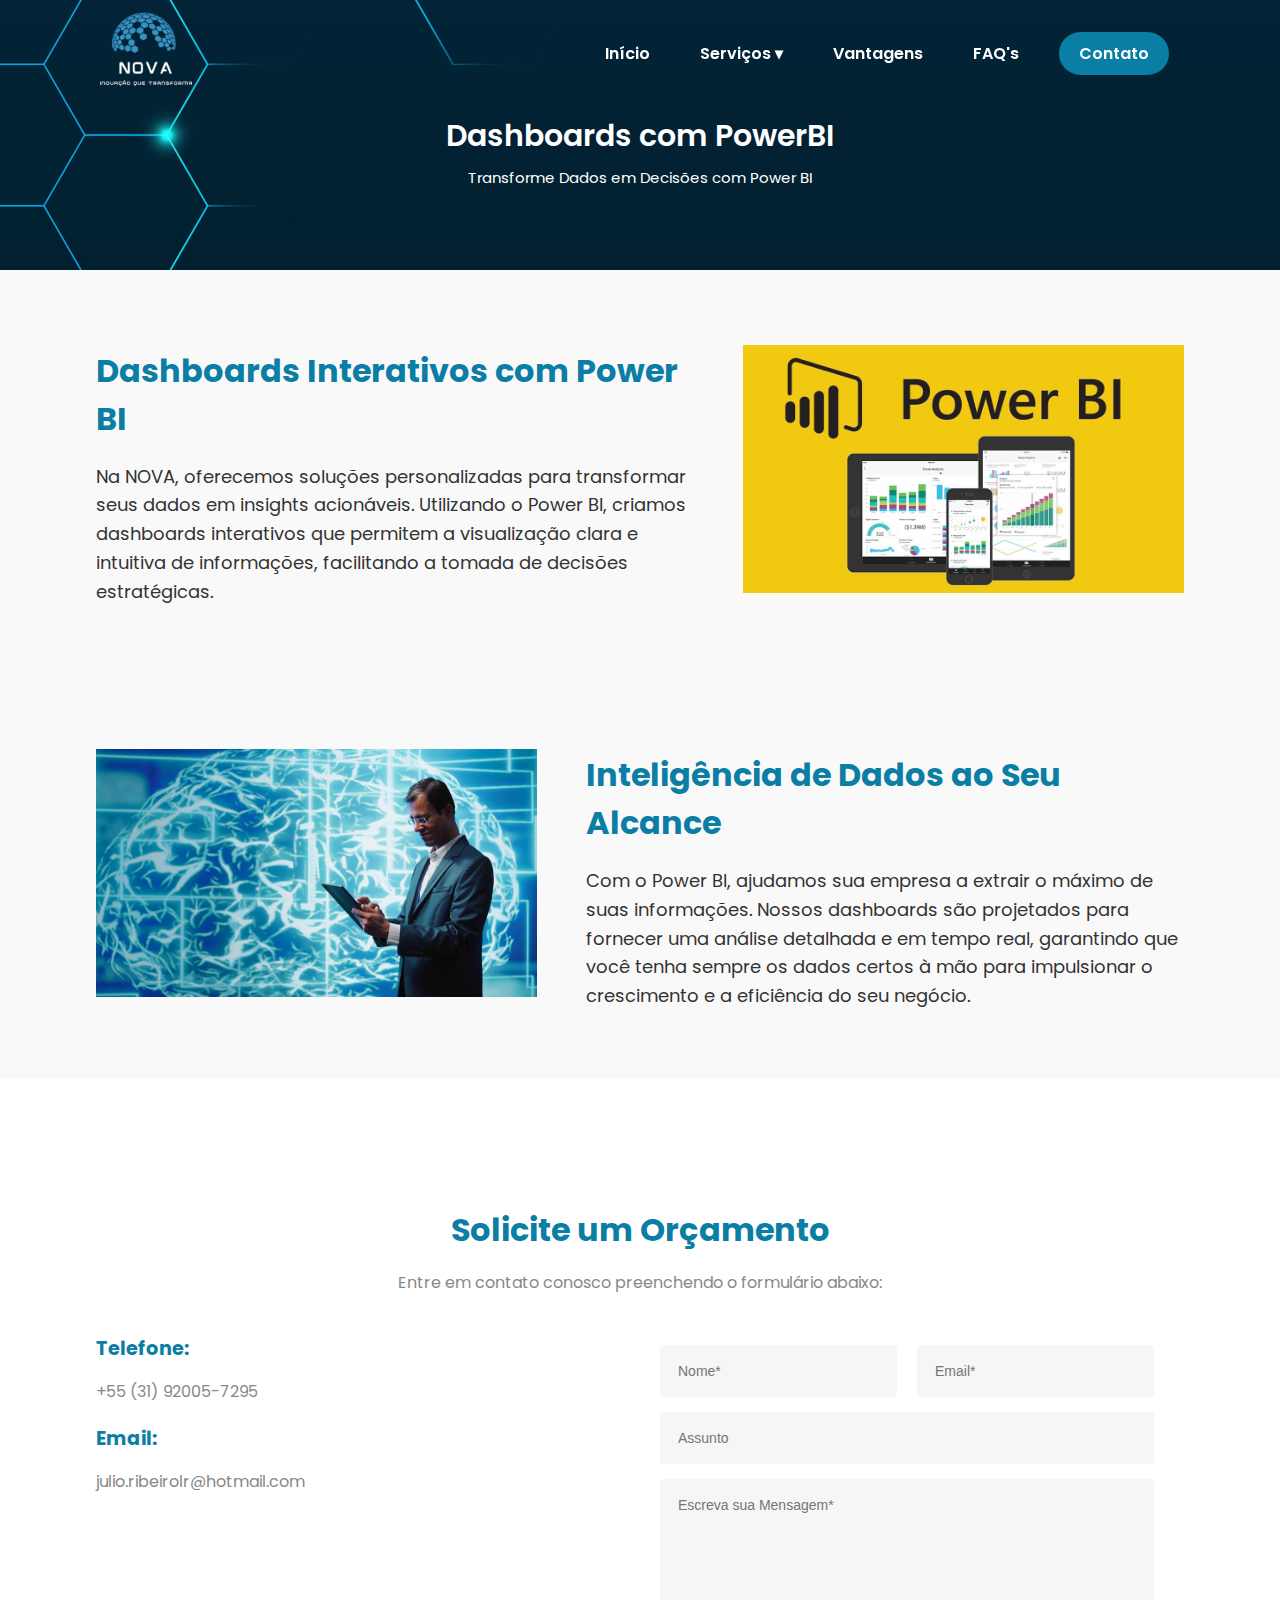
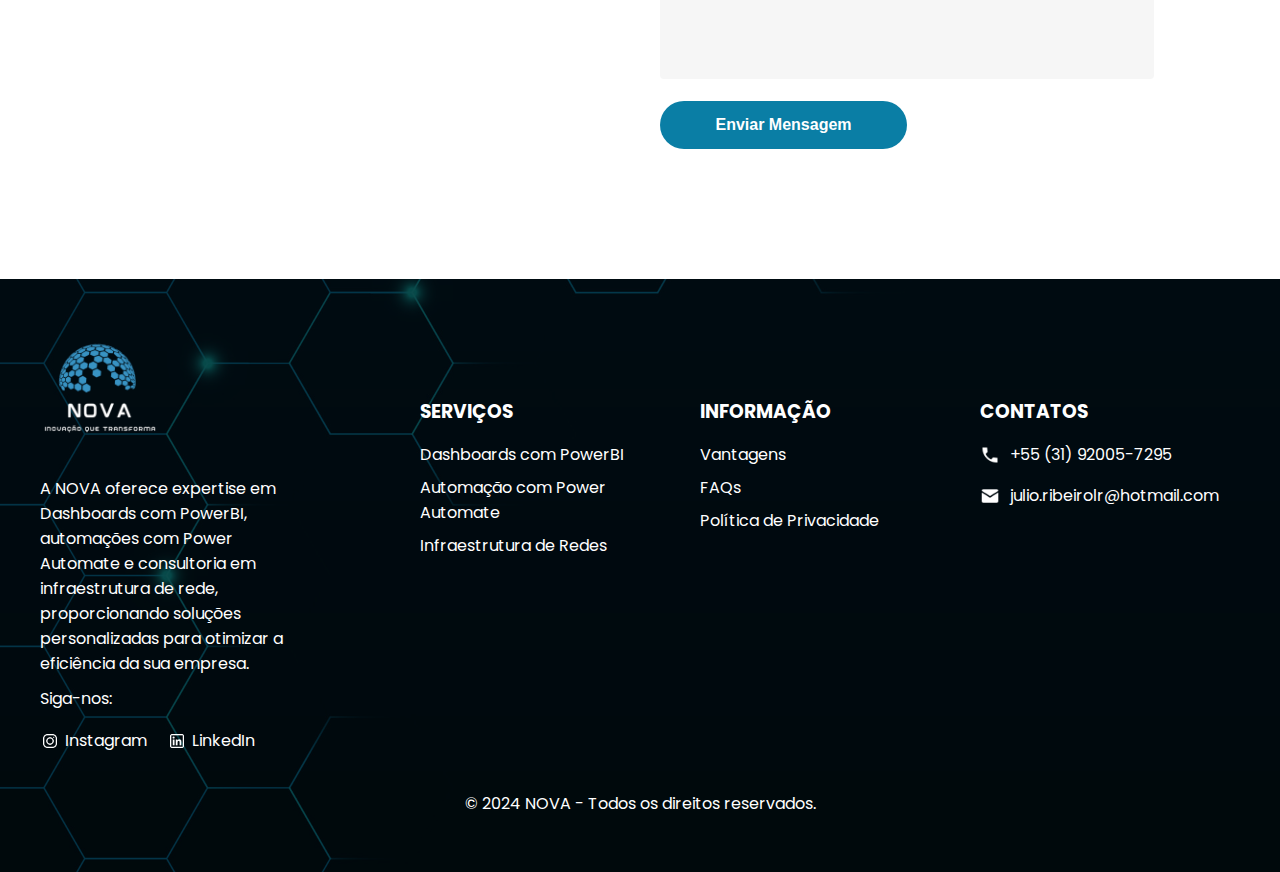
<file: powerbi.html>
<!DOCTYPE html>
<html lang="pt-BR">

<head>
    <meta charset="UTF-8">
    <meta name="viewport" content="width=device-width, initial-scale=1.0">
    <meta http-equiv="X-UA-Compatible" content="IE=edge">
    <link rel="icon" type="image/x-icon" href="images/favicon.ico">
    <title>NOVA - Dashboards com Power BI</title>

    <link href="https://fonts.googleapis.com/css2?family=Poppins:wght@300;400;600&display=swap" rel="stylesheet">
    <link rel="stylesheet" href="styles.css">
    <link rel="stylesheet" href="styles_servicos.css">
</head>

<body>
    <header class="header">
        <div class="container header-container">
            <div class="logo">
                <img src="images/logo_nova.png" alt="Nova Logo">
            </div>
            <nav>
                <div class="menu-hamburguer" id="menuHamburguer">
                    <img src="images/icone_menu.png" alt="Menu" style="width: 30px; height: auto;">
                </div>
                <ul class="nav-list" id="navList">
                    <li><a href="index.html#home">Início</a></li>
                    <li>
                        <a href="index.html#servicos" class="servicos-link">Serviços &#9662</a>
                        <div class="dropdown">
                            <ul>
                                <li><img src="images/icone_hexagono.png" alt="Ícone" class="dropdown-icon"> <a
                                        href="powerbi.html">Dashboards com PowerBI</a></li>
                                <li><img src="images/icone_hexagono.png" alt="Ícone" class="dropdown-icon"><a
                                        href="power_automate.html">Automação com Power Automate</a></li>
                                <li><img src="images/icone_hexagono.png" alt="Ícone" class="dropdown-icon"><a
                                        href="infraestrutura_redes.html">Infraestrutura de Redes</a></li>
                            </ul>
                        </div>
                    </li>
                    <li><a href="index.html#vantagens">Vantagens</a></li>
                    <li><a href="index.html#faq">FAQ's</a></li>
                    <li><a href="#contato-section" class="btn-contato">Contato</a></li>
                </ul>
            </nav>
        </div>
    </header>

    <!-- Menu Fullscreen -->
    <div class="fullscreen-menu" id="fullscreenMenu">
        <span class="close-menu" id="close-menu">
            <img src="images/icone_fechar.png" alt="Fechar Menu" />
        </span>
        <ul id="fullscreenNavList">
            <li><a href="index.html#home">Início</a></li>
            <li class="dropdown-container">
                <a href="#" class="servicos-link">Serviços &#9662;</a>
                <div class="dropdown_menu" id="dropdownMobileMenu">
                    <ul>
                        <li><a href="powerbi.html">Dashboards com PowerBI</a></li>
                        <li><a href="power_automate.html">Automação com Power Automate</a></li>
                        <li><a href="infraestrutura_redes.html">Infraestrutura de Redes</a></li>
                    </ul>
                </div>
            </li>
            <li><a href="index.html#vantagens">Vantagens</a></li>
            <li><a href="index.html#faq">FAQ's</a></li>
            <li><a href="#contato-section">Contato</a></li>
        </ul>
    </div>

    <!-- Seção Cabeçalho -->
    <section class="hero section" id="infraestrutura-redes">
        <div class="container">
            <div class="hero-content">
                <h1 class="hero-text">Dashboards com PowerBI</h1>
                <p class="hero-text">Transforme Dados em Decisões com Power BI</p>
            </div>
        </div>
    </section>

    <!-- Seção de Consultoria -->
    <section class="consultoria section" id="consultoria-infraestrutura">
        <div class="container consultoria-container">
            <div class="consultoria-text">
                <h2>Dashboards Interativos com Power BI</h2>
                <p>Na NOVA, oferecemos soluções personalizadas para transformar seus dados em insights acionáveis.
                    Utilizando o Power BI, criamos dashboards interativos que permitem a visualização clara e intuitiva
                    de informações, facilitando a tomada de decisões estratégicas.
                </p>
            </div>
            <div class="consultoria-imagem-right">
                <img src="images/imagem_powerbi_1.png" alt="Consultoria de Infraestrutura de Redes">
            </div>
        </div>
    </section>

    <!-- Seção de Consultoria -->
    <section class="consultoria section" id="consultoria-infraestrutura">
        <div class="container consultoria-container">
            <div class="consultoria-imagem-left">
                <img src="images/imagem_powerbi_2.jpg" alt="Consultoria de Infraestrutura de Redes">
            </div>
            <div class="consultoria-text">
                <h2>Inteligência de Dados ao Seu Alcance</h2>
                <p>Com o Power BI, ajudamos sua empresa a extrair o máximo de suas informações. Nossos dashboards são
                    projetados para fornecer uma análise detalhada e em tempo real, garantindo que você tenha sempre os
                    dados certos à mão para impulsionar o crescimento e a eficiência do seu negócio.</p>
            </div>
        </div>
    </section>

    <section id="contato-section">
        <h2>Solicite um Orçamento</h2>
        <p>Entre em contato conosco preenchendo o formulário abaixo:</p>
        <div class="container">
            <div class="contact-info">
                <div class="info">
                    <h3>Telefone:</h3>
                    <p>+55 (31) 92005-7295</p>
                    <h3>Email:</h3>
                    <p>julio.ribeirolr@hotmail.com</p>
                </div>
            </div>
            <div class="contact-form">
                <form action="#" method="post">
                    <div class="form-group inline">
                        <input type="text" id="nome" name="nome" placeholder="Nome*" required>
                        <input type="email" id="email" name="email" placeholder="Email*" required>
                    </div>
                    <div class="form-group">
                        <input type="text" id="assunto" name="assunto" placeholder="Assunto">
                    </div>
                    <div class="form-group">
                        <textarea id="mensagem" name="mensagem" placeholder="Escreva sua Mensagem*" required></textarea>
                    </div>
                    <button type="submit">Enviar Mensagem</button>
                </form>
            </div>
        </div>
    </section>

    <footer>
        <div class="footer-overlay"></div>
        <div class="footer-container">
            <div class="footer-logo">
                <img src="images/logo_nova.png" alt="Logo Nova">
                <p>A NOVA oferece expertise em Dashboards com PowerBI, automações com Power Automate e consultoria em
                    infraestrutura de rede, proporcionando soluções personalizadas para otimizar a eficiência da sua
                    empresa.</p>
                <p>Siga-nos:</p>
                <div class="social-links">
                    <a href="https://www.instagram.com/nova_process/"><img src="images/icone_instagram.png"
                            alt="Instagram">Instagram</a>
                    <a href="#"><img src="images/icone_linkedin.png" alt="LinkedIn">LinkedIn</a>
                </div>
            </div>

            <div class="footer-services">
                <h3>SERVIÇOS</h3>
                <ul>
                    <li><a href="powerbi.html">Dashboards com PowerBI</a></li>
                    <li><a href="power_automate.html">Automação com Power Automate</a></li>
                    <li><a href="infraestrutura_redes.html">Infraestrutura de Redes</a></li>
                </ul>
            </div>

            <div class="footer-info">
                <h3>INFORMAÇÃO</h3>
                <ul>
                    <li><a href="index.html#vantagens">Vantagens</a></li>
                    <li><a href="index.html#faq">FAQs</a></li>
                    <li><a href="politica-de-privacidade.html">Política de Privacidade</a></li>
                </ul>
            </div>

            <div class="footer-contact">
                <h3>CONTATOS</h3>
                <p><img src="images/icone_telefone.png" alt="Telefone"> +55 (31) 92005-7295</p>
                <p><img src="images/icone_email.png" alt="Email"> julio.ribeirolr@hotmail.com</p>
            </div>

        </div>

        <div class="footer-bottom">
            <p>&copy; 2024 NOVA - Todos os direitos reservados.</p>
        </div>

    </footer>

    <!-- Link para o JavaScript -->
    <script src="script.js"></script>

</body>

</html>
</file>
<file: styles.css>
/* Definindo o estilo geral e fontes */
html {
    scroll-behavior: smooth;
}

body {
    margin: 0;
    font-family: 'Poppins', sans-serif;
    background-color: #0a0e27;
    color: #ffffff;
}

.container {
    width: 85%;
    margin: 0 auto;
    max-width: 1200px;
}

/* Ajustando o header para flexbox e corrigindo o alinhamento */
header {
    position: fixed; /* Mudei para fixed para garantir que o cabeçalho fique visível ao rolar */
    width: 100%;
    top: 0;
    left: 0;
    z-index: 10;
    background-color: transparent; /* Cor transparente inicialmente */
    transition: background-color 0.3s ease; /* Transição suave */
    z-index: 10;
}

header.scrolled {
    background-color: #032437; /* Cor sólida quando rolado */
}

.header-container {
    display: flex;
    justify-content: space-between;
    align-items: center;
}

.logo img {
    width: 100px;
}

nav {
    position: relative;
}

nav .menu-toggle {
    display: none; /* Oculta o menu toggle por padrão */
    cursor: pointer; /* Cursor de ponteiro */
}

nav ul {
    list-style-type: none;
    margin: 0;
    padding: 0;
    display: flex;
    align-items: center;
}

nav ul li {
    margin: 0 15px;
}

nav ul li :hover {
    color: #0c9bca;
}

nav ul li a {
    color: #ffffff;
    text-decoration: none;
    font-weight: 600;
    padding: 5px 10px;
}

nav li {
    position: relative; /* Para o posicionamento do dropdown */
}

nav .seta {
    margin-left: 5px; /* Espaço entre o texto e a setinha */
    pointer-events: none; /* Desativa os eventos de clique */
}

.dropdown {
    display: none; /* Inicialmente oculto */
    position: absolute; /* Para ficar sobre os itens */
    top: 100%; /* Coloca logo abaixo do link */
    left: 0;
    background-color: white; /* Cor do fundo do dropdown */
    box-shadow: 0 2px 5px rgba(0, 0, 0, 0.1); /* Sombra */
    z-index: 1; /* Para que fique acima de outros elementos */
}

nav li:hover .dropdown {
    display: block; /* Mostra o dropdown ao passar o mouse */
}

.dropdown ul {
    list-style-type: none;
    padding: 0;
    margin: 0;
    display: flex; /* Alterado para flex */
    flex-direction: column; /* Alinha os itens em coluna */
}

.dropdown li {
    padding: 10px 5px; /* Espaçamento dos itens do dropdown */
    display: flex; /* Alinha os itens em linha */
    align-items: center; /* Centraliza verticalmente */
}

.dropdown-icon {
    width: 12px; /* Ajuste o tamanho conforme necessário */
    height: auto; /* Mantém a proporção da imagem */
    margin-right: 8px; /* Espaço entre a imagem e o texto */
}

.dropdown li img {
    width: 8px; /* Tamanho do ícone circular */
    height: 8px; /* Tamanho do ícone circular */
    margin-right: 10px; /* Espaço entre o ícone e o texto */
}

.dropdown li a {
    color: #333; /* Cor do texto */
    text-decoration: none; /* Remove o sublinhado */
    font-size: 15px;
}

.btn-contato {
    background-color: #0a7ea5;
    padding: 10px 20px;
    border-radius: 50px;
    color: #ffffff;
    text-decoration: none;
    font-weight: 600;
    transition: background-color 0.3s ease;
}

.btn-contato:hover {
    background-color: #0a6d8a;
    color: #ffffff;
}

/* Estilos para a seção hero (principal) */
.hero {
    background-image: url('images/background3_header.jpg');
    background-size: cover;
    background-position: center;
    text-align: left;
    display: flex;
    align-items: center;
    justify-content: center;
    height: 100vh;
    position: relative;
    z-index: 1;
}

.hero-content {
    max-width: 600px;
    margin: 0 auto;
}

.hero h1 {
    font-size: 40px;
    font-weight: 600;
    line-height: 50px;
    margin-bottom: 0;
}

.hero h2 {
    font-size: 36px;
    color: #0c9bca;
    font-weight: 700;
    margin: 0;
}

.hero p {
    font-size: 18px;
    margin-bottom: 40px;
}

.buttons {
    display: flex;
    justify-content: left;
}

.btn-primary {
    padding: 12px 30px;
    border-radius: 50px;
    font-weight: 600;
    text-decoration: none;
    color: #ffffff;
    background-color: #0a7ea5;
    transition: background-color 0.3s ease;
}

.btn-primary:hover {
    background-color: #0a6d8a;
}

/* Seção de Serviços */
.servicos {
    padding: 80px 0;
    background-color: #f4f4f4;
    text-align: center;
    color: #333;
}

.servicos h2 {
    font-size: 36px;
    margin-bottom: 40px;
    color: #003366;
}

.servicos-grid {
    display: flex;
    justify-content: space-between;
    flex-wrap: wrap;
    column-gap: 20px; /* Espaçamento horizontal entre as caixas */
    row-gap: 20px; /* Espaçamento vertical entre as caixas */
}

/* Adicionando o efeito de zoom */
.servico {
    background-color: #ffffff;
    border-radius: 8px;
    padding: 20px;
    width: calc(30% - 20px); /* Reduzida a largura para garantir que três caixas caibam na mesma linha */
    box-shadow: 0 4px 8px rgba(0, 0, 0, 0.1);
    text-align: center;
    max-width: 300px; /* Limitar a largura máxima das caixas */
    margin: 0 auto; /* Centraliza as caixas */
    transition: opacity 1.5s ease, transform 0.3s ease; /* Transições suaves */
    opacity: 0; /* Começa invisível */
}

.servico.visible {
    opacity: 1; /* Torna visível */
    transform: translateY(0); /* Move para a posição original */
}

/* Efeito ao passar o mouse (hover) */
.servico:hover {
    transform: scale(1.05); /* Ampliar 5% */
    box-shadow: 0 6px 12px rgba(0, 0, 0, 0.2); /* Aumentar a sombra para dar mais profundidade */
}

/* Limitar a largura máxima dos textos internos */
.servico h3 {
    font-size: 22px;
    color: #0a7ea5;
    max-width: 250px; /* Limitar a largura máxima do texto */
    margin: 0 auto; /* Centraliza o texto */
    margin-bottom: 10px;
}

.servico p {
    font-size: 15px;
    color: #666;
    max-width: 250px; /* Limitar a largura máxima do texto */
    margin: 0 auto; /* Centraliza o texto */
}

.servico img {
    width: 50px;
    margin-bottom: 20px;
}

.servico a {
    display: block; /* Faz o link ocupar toda a área do card */
    text-decoration: none; /* Remove o sublinhado do texto */
    color: inherit; /* Mantém a cor do texto original */
}

/* Ajustes de responsividade */
@media (max-width: 1024px) {
    .servico {
        width: calc(45% - 20px); /* Duas colunas em telas médias */
    }
}

@media (max-width: 768px) {
    .servicos-grid {
        flex-direction: column;
        align-items: center;
    }

    .servico {
        width: 100%; /* Caixa ocupa a tela toda em telas menores */
    }
}

/* Seção "Por que escolher a NOVA?" */
.porque-nova {
    padding: 80px 0;
    background-color: #ffffff;
    text-align: center;
    color: #333;
}

.porque-nova h2 {
    font-size: 36px;
    margin-bottom: 10px;
    color: #003366;
}

.porque-nova p {
    font-size: 18px;
    color: #666;
    margin-bottom: 40px;
}

.porque-grid {
    display: flex;
    justify-content: center;
    align-items: center;
    gap: 50px;
}

.coluna {
    display: flex;
    flex-direction: column;
    gap: 40px;
    flex: 1;
}

.item {
    display: flex;
    justify-content: space-between;
    align-items: center;
    text-align: left;
}

.icone{
    transition: transform 0.3s ease, box-shadow 0.3s ease; /* Suaviza a transformação e a sombra */
}

.icone:hover{    
    transform: scale(1.1); /* Ampliar 10% */
}

.texto {
    max-width: 300px; /* Limita a largura do texto */
}

.texto h3 {
    font-size: 22px; /* Tamanho do título reduzido */
    color: #0a7ea5;
    margin-bottom: 8px;
}

.texto p {
    font-size: 14px; /* Tamanho do parágrafo reduzido */
    color: #666;
    line-height: 1.5; /* Ajusta o espaçamento entre linhas */
}

.item img {
    width: 60px; /* Tamanho do ícone */
    height: auto;
}

.imagem-central {
    flex: 0 0 auto;
    transition: transform 0.3s ease, box-shadow 0.3s ease; /* Suaviza a transformação e a sombra */
}

.imagem-central img {
    max-width: 400px; /* Tamanho maior para a imagem central */
    height: auto;
}

.imagem-central:hover{
    transform: scale(1.1); /* Ampliar 10% */
}

/* Estilos para a coluna da esquerda (Experiência e Preços Competitivos) */
.coluna-esquerda .item {
    flex-direction: row; /* Ícone à direita do texto */
    text-align: right; /* Texto alinhado à direita */
}

.coluna-esquerda .texto {
    margin-right: 20px; /* Espaçamento entre o texto e o ícone */
}

/* Estilos para a coluna da direita (Entrega Rápida e Suporte) */
.coluna-direita .item {
    flex-direction: row-reverse; /* Ícone à esquerda do texto */
    text-align: left; /* Texto alinhado à esquerda */
}

.coluna-direita .texto {
    margin-left: 20px; /* Espaçamento entre o texto e o ícone */
}

/* Responsividade */
@media (max-width: 1024px) {
    .porque-grid {
        flex-direction: column;
        align-items: center;
    }

    .coluna {
        width: 100%;
    }

    .coluna-esquerda .item {
        flex-direction: row-reverse; 
        text-align: left; 
    }

    .coluna-esquerda .texto {
        margin-left: 20px;
    }

    .imagem-central img {
        margin: 20px 0;
    }

    .item {
        flex-direction: column;
        align-items: center;
        text-align: center;
    }

    .item img {
        margin-left: 0;
        margin-top: 10px;
    }

    .texto {
        max-width: 100%; /* Para telas menores, o texto pode ocupar mais espaço */
    }
}

/* Estilos para o menu toggle */
.menu-toggle {
    display: none; /* Oculta por padrão */
}

.menu-hamburguer {
    display: none; /* Oculta por padrão */
}

/* Mostrar o menu toggle em telas pequenas */
@media (max-width: 768px) {
    .menu-toggle {
        display: block; /* Mostra no mobile */
    }

    .menu-hamburguer {
        display: block; /* Mostra no mobile */
    }

    nav ul {
        display: none; /* Oculta o menu por padrão no mobile */
        flex-direction: column; /* Alinha os itens em coluna */
        width: 100%; /* Largura total para o dropdown */
        background-color: #0a0e27; /* Cor do fundo do menu */
        position: absolute; /* Para posicionar o menu sobre o conteúdo */
        top: 60px; /* Ajuste conforme necessário para distância do cabeçalho */
        left: 0;
        z-index: 10; /* Certifique-se que esteja acima de outros elementos */
    }

    nav.active ul {
        display: flex; /* Mostra o menu quando ativo */
    }
}

/* Estilos para o menu de tela cheia */
.fullscreen-menu {
    display: none; /* Escondido por padrão */
    position: fixed; /* Fixa na tela */
    top: 0; /* Alinha ao topo */
    left: 0; /* Alinha à esquerda */
    width: 100%; /* Largura total */
    height: 100%; /* Altura total */
    background-color: rgba(10, 14, 39, 0.95); /* Cor de fundo semi-transparente */
    color: white; /* Cor do texto */
    z-index: 1000; /* Garantir que fique acima de outros elementos */
    flex-direction: column; /* Itens empilhados verticalmente */
    justify-content: left; /* Centraliza os itens */
    align-items: center; /* Centraliza os itens */
    padding: 20px; /* Espaçamento interno */
}

.fullscreen-menu ul {
    list-style: none; /* Remove os marcadores da lista */
    padding: 0; /* Remove o padding padrão */
    margin: 0; /* Remove a margem padrão */
    width: 100%; /* Largura total */
    padding-top: 50px;
}

.fullscreen-menu li {
    padding: 15px; /* Espaçamento interno nos itens */
    text-align: left; /* Centraliza o texto */
    font-size: 20px; /* Tamanho do texto maior */
}

/* Mostra o menu quando ativo */
.fullscreen-menu.active {
    display: flex; /* Mostra o menu */
}

.fullscreen-menu a {
    color: #ffffff; /* Cor branca */
    text-decoration: none; /* Remove o sublinhado */
}

.fullscreen-menu a:hover {
    color: #cccccc; /* Cor ao passar o mouse, opcional */
}

/* Botão de fechar */
.close-menu {
    position: absolute; /* Fixa o botão no canto superior direito */
    top: 20px; /* Espaçamento do topo */
    right: 60px; /* Espaçamento da direita */
    font-size: 30px; /* Tamanho do texto */
    color: white; /* Cor do texto */
    cursor: pointer; /* Cursor de ponteiro ao passar o mouse */
}

.close-menu img {
    width: 30px; /* Ajuste a largura conforme necessário */
    height: auto; /* Mantém a proporção da imagem */
}

/* Estilo para o dropdown no menu fullscreen */
.dropdown_menu {
    display: block; /* Escondido por padrão */
    padding: 10px 0; /* Espaçamento */
    width: 100%; /* Largura total */
    text-align: center; /* Centraliza o texto */
}

.dropdown_menu ul {
    list-style: none;
    padding: 0;
    margin: 0;
}

.dropdown_menu li {
    padding: 5px 15px; /* Espaçamento entre os itens */
    text-align: left;
    font-size: 17px; /* Tamanho do texto para os subitens */
}

.dropdown_menu a {
    color: #ffffff; /* Letra branca */
    text-decoration: none; /* Sem sublinhado */
}

.dropdown_menu a:hover {
    color: #cccccc; /* Cor ao passar o mouse */
}


/* Seção FAQ */
.faq {
    background-color: #f7f7f7; /* Cor de fundo */
    padding: 50px;
    padding-top: 80px;
}

.faq h2 {
    color: #032437; /* Cor de destaque */
    text-align: center;
    margin-bottom: 20px;
    font-size: 36px;
}

.faq-description {
    text-align: center;
    margin-bottom: 40px;
    color: #666666;
    font-size: 18px;
}

.faq-item {
    background-color: white;
    border-radius: 10px;
    margin-bottom: 15px;
    box-shadow: 0px 2px 8px rgba(0, 0, 0, 0.1);
    overflow: hidden;
}

.faq-question {
    display: flex;
    justify-content: space-between;
    align-items: center;
    padding: 15px 20px;
    font-size: 16px;
    font-weight: bold;
    cursor: pointer;
    background-color: #032437; /* Cor de destaque */
    color: white;
    border: none;
    width: 100%;
    text-align: left;
}

.faq-answer {
    max-height: 0; /* Altura inicial */
    overflow: hidden; /* Oculta o conteúdo que excede a altura */
    padding: 0 20px; /* Adiciona espaçamento interno */
    transition: max-height 0.3s ease, padding 0.3s ease; /* Transição suave para max-height e padding */
    color: #333333;
}

.faq-item.active .faq-answer {
    max-height: 200px; /* Defina um valor que acomode o conteúdo */
    padding: 15px 20px; /* Adiciona espaçamento interno ao abrir */
}

.faq-answer p {
    margin: 0;
}

.arrow {
    width: 24px;
    height: 24px;
    transition: transform 0.3s ease; /* Transição suave para a rotação */
}

/* Ícone da seta para baixo por padrão */
.arrow.down {
    content: url('images/icone_down_arrow.png');
}

/* Ícone da seta para cima quando ativo */
.faq-item.active .arrow {
    transform: rotate(180deg);
    content: url('images/icone_up_arrow.png');
}

/* Aplicar animação nas sections*/

.hero-text {
    opacity: 0; /* Começa invisível */
    transition: opacity 1.5s ease, transform 1.5s ease; /* Transições suaves */
}

.hero-text.visible {
    opacity: 1; /* Torna visível */
    transform: translateY(0); /* Move para a posição original */
}

.section {
    opacity: 0; /* Começa invisível */
}

.section.visible {
    opacity: 1; /* Torna visível */
    transform: translateY(0); /* Move para a posição original */
}

/* Adiciona a transição para a classe visible */
.visible {
    opacity: 1;
    transform: translateY(0);
    transition: opacity 1s ease, transform 0.6s ease; /* Suaviza a transição */
}

.item {
    opacity: 0;
    transition: opacity 2s ease, transform 2s ease;
}

.item.visible {
    opacity: 1;
    transform: translateY(0);
}

.faq-item {
    opacity: 0;
    transform: translateY(20px);
    transition: opacity 0.5s ease, transform 0.5s ease;
}

.faq-item.visible {
    opacity: 1;
    transform: translateY(0);
}

/* Seção Solicite um orçamento */

#contato-section {
    padding: 100px 0;
    background-color: #fff; /* Fundo branco */
    text-align: center; /* Título centralizado */
}

#contato-section .container {
    display: flex;
    justify-content: center;
    align-items: flex-start;
    max-width: 1200px;
    margin: 0 auto;
    gap: 40px;
}

#contato-section .contact-info {
    flex: 1;
    display: flex;
    flex-direction: column; /* Empilha os elementos verticalmente */
    text-align: left; /* Alinha tudo à esquerda */
}

#contato-section h2 {
    font-size: 32px;
    color: #0a7ea5; /* Cor do título */
    margin-bottom: 10px;
}

#contato-section p {
    font-size: 16px;
    color: #888;
    margin-bottom: 20px;
}

#contato-section .contact-info ul {
    list-style: none;
    padding: 0;
    font-size: 16px;
    color: #555;
}

#contato-section .contact-info ul li {
    margin-bottom: 10px;
}

#contato-section .contact-form {
    flex: 1;
    background-color: #fff;
    padding: 30px;
    border-radius: 8px;
    width: 100%;
}

#contato-section .contact-form form {
    display: flex;
    flex-direction: column;
    text-align: left; /* Garante que o texto do formulário esteja alinhado à esquerda */
}

#contato-section .form-group {
    margin-bottom: 15px;
}

/* Estilo para os campos de Nome e Email lado a lado */
.form-group.inline {
    display: flex; /* Flex para alinhar lado a lado */
    gap: 20px; /* Espaço entre os campos */
}

/* Aumenta o padding e remove a borda dos campos */
#contato-section .form-group input,
#contato-section .form-group textarea {
    padding: 18px; /* Aumenta o padding */
    border: none; /* Remove a borda dos campos */
    border-radius: 4px;
    background-color: #f6f6f6; /* Cor cinza clara para os campos */
    font-size: 14px; /* Tamanho da fonte padrão */
    font-family: 'Sua Fonte Padrão', sans-serif; /* Substitua 'Sua Fonte Padrão' pela fonte que você usa */
    width: 100%; /* Garante que todos os campos ocupem 100% da largura disponível */
    box-sizing: border-box; /* Inclui padding e border no cálculo da largura total */
}

/* Para garantir que o Nome e o E-mail ocupem a largura correta */
.form-group.inline input {
    flex: 1; /* Faz os campos ocuparem o mesmo espaço */
}

/* Para garantir que o campo Assunto ocupe toda a largura */
#contato-section .form-group input#assunto {
    width: 100%; /* Garante que o assunto ocupe 100% da largura disponível */
}

/* Ajusta a margem do campo de assunto e textarea */
#contato-section .form-group textarea {
    resize: none;
    height: 200px;
}

/* Estilo do botão */
#contato-section button {
    background-color: #0a7ea5;
    color: white;
    border: none;
    padding: 15px 30px;
    font-size: 16px;
    font-weight: 600;
    text-decoration: none;
    border-radius: 50px;
    cursor: pointer;
    transition: background-color 0.3s ease;
    width: 50%;
}

#contato-section button:hover {
    background-color: #005f7a;
}

/* Regras específicas para os títulos e parágrafos */
.contact-info .info {
    margin-bottom: 20px; /* Adiciona espaço entre os conjuntos de informações */
}

.contact-info h3 {
    font-size: 1.2rem;
    color: #0a7ea5;
    margin-bottom: 5px;
}

.contact-info p {
    font-size: 1rem;
    color: #333333;
    margin-bottom: 20px; /* Ajuste a margem para espaçamento */
    text-align: left !important; /* Força o alinhamento à esquerda */
}

/* Media Queries para Responsividade */
@media (max-width: 768px) {
    #contato-section .container {
        flex-direction: column; /* Alinha os itens verticalmente */
        gap: 20px; /* Espaço reduzido entre os elementos */
    }

    #contato-section .contact-info,
    #contato-section .contact-form {
        width: 100%; /* Garante que ambas as seções ocupem a largura total */
        margin: 0; /* Remove margens laterais */
        padding: 0px;
    }

    #contato-section h2 {
        font-size: 24px; /* Reduz o tamanho do título */
    }

    #contato-section p {
        font-size: 14px; /* Reduz o tamanho do parágrafo */
    }

    #contato-section .form-group.inline {
        flex-direction: column; /* Alinha os campos verticalmente em telas menores */
        gap: 10px; /* Reduz o espaçamento */
    }

    #contato-section button {
        width: 100%; /* Botão ocupa toda a largura disponível */
    }
}

/* Rodapé */

footer {
    background: url('images/background3_header.jpg') no-repeat center center;
    background-size: cover;
    color: white;
    padding: 40px 0;
    position: relative;
    z-index: 1; /* Posição do footer */
}

.footer-overlay {
    content: '';
    position: absolute;
    top: 0;
    left: 0;
    width: 100%;
    height: 100%;
    background-color: rgba(0, 0, 0, 0.7); /* Escurecimento da imagem de fundo */
}


.footer-container {
    display: flex;
    flex-direction: row; /* Isso garante que os filhos fiquem em linha */
    justify-content: space-between; /* Distribui o espaço entre os itens */
    align-items: flex-start; /* Alinha os itens ao topo */
    position: relative;
    z-index: 1;
    max-width: 1200px;
    margin: 0 auto;
    padding: 10px;
    gap: 20px; /* Espaçamento entre os itens */
}

/* Media Queries para Responsividade */
@media (max-width: 768px) {
.footer-container {
        display: block;
    }
}


.footer-logo {
    flex: 1;
    padding-right: 100px; /* Aumenta a distância entre a logo e a próxima coluna */
}

.footer-logo img {
    width: 120px;
    margin-bottom: 10px;
}

.footer-logo p {
    margin: 10px 0;
}

.social-links {
    display: flex;
    gap: 20px;
}

.social-links a {
    color: white;
    text-decoration: none;
    display: flex;
    align-items: center;
}

.social-links img {
    width: 20px;
    margin-right: 5px;
    margin-top: 10px;
}

.footer-services, .footer-info, .footer-contact {
    flex: 1;
    margin-top: 50px; /* Desce essas colunas */
}

.footer-services h3, .footer-info h3, .footer-contact h3 {
    margin-bottom: 10px;
}

.footer-services ul, .footer-info ul {
    list-style: none;
    padding: 0;
}

.footer-services ul li, .footer-info ul li {
    margin-bottom: 8px;
}

.footer-services ul li a, .footer-info ul li a {
    color: white;
    text-decoration: none;
}

.footer-contact p {
    display: flex;
    align-items: center;
}

.footer-contact img {
    width: 20px;
    margin-right: 10px;
}

.footer-bottom {
    text-align: center;
    margin-top: 20px;
    z-index: 1;
    position: relative;
    color: white;
}

.footer-services ul li a:hover, 
.footer-info ul li a:hover {
    color: #0a7ea5; /* Cor do texto ao passar o mouse */
    transition: color 0.3s ease; /* Suaviza a transição da cor */
}
</file>
<file: styles_servicos.css>
.hero {
    background-image: url('images/background3_header.jpg');
    background-size: cover;
    background-position: center;
    text-align: center;
    display: flex;
    align-items: center;
    justify-content: center;
    height: 30vh;
    position: relative;
    z-index: 1;
}

.hero-content {
    max-width: 600px;
    margin: 30px auto;
    margin-top: 80px;
}

.hero h1 {
    font-size: 30px;
    font-weight: 600;
    line-height: 30px;
    margin-bottom: 0;
}

.hero p {
    font-size: 15px;
    margin-bottom: 40px;
}

/* Estilos para a seção de consultoria */
.consultoria {
    padding: 50px 0;
    background-color: #f9f9f9;
}

.consultoria-container {
    display: flex;
    align-items: center;
    justify-content: space-between;
    flex-wrap: wrap;
}

.consultoria-text {
    flex: 1 1 50%;
    max-width: 600px;
}

.consultoria-text h2 {
    font-size: 32px;
    color: #0a7ea5;
    margin-bottom: 20px;
}

.consultoria-text p {
    font-size: 18px;
    line-height: 1.6;
    color: #333;
}

.consultoria-imagem-right {
    flex: 1 1 40%;
    text-align: right; /* Para a imagem à direita */
    transition: transform 0.3s ease, box-shadow 0.3s ease;
    overflow: hidden; /* Evita que a imagem extrapole o contêiner */
}

.consultoria-imagem-left {
    flex: 1 1 40%;
    text-align: left; /* Para a imagem à direita */
    transition: transform 0.3s ease, box-shadow 0.3s ease;
    overflow: hidden; /* Evita que a imagem extrapole o contêiner */
}

.consultoria-imagem-right img,
.consultoria-imagem-left img {
    max-width: 90%; /* Garante que a imagem não extrapole a largura do contêiner */
    height: auto; /* Mantém a proporção da imagem */
    transition: transform 0.3s ease; /* Adiciona transição à imagem */
}

.consultoria-imagem-right img:hover,
.consultoria-imagem-left img:hover {
    transform: scale(1.1); /* Ampliar 10% */
}

/* Estilos para responsividade */
@media (max-width: 768px) {
    .hero {
        text-align: left;
    }
    
    .hero-content {
        margin-top: 120px;
    }

    .consultoria {
        padding: 30px 0;
    }

    .consultoria-container {
        flex-direction: column; /* Empilha os itens em coluna */
        align-items: left; /* Alinha à esquerda */
        text-align: left; /* Alinha o texto à esquerda */
    }

    .consultoria-text {
        margin-bottom: 30px; 
        flex: 1 1 100%; /* Faz o texto ocupar 100% da largura */
    }

    .consultoria-imagem-left,
    .consultoria-imagem-right {
        flex: 1 1 100%; /* Faz a imagem ocupar 100% da largura */
        text-align: center; /* Centraliza a imagem */
    }

    .consultoria-imagem-left img,
    .consultoria-imagem-right img {
        max-width: 100%; /* Garante que a imagem não extrapole a largura do contêiner */
        height: auto; /* Mantém a proporção da imagem */
    }
    
    /* Inverte a ordem para que o texto apareça acima da imagem */
    .consultoria-container {
        display: flex; /* Certifique-se de que o contêiner usa flexbox */
    }

    .consultoria-text {
        order: 1; /* Texto vem primeiro */
    }

    .consultoria-imagem-left,
    .consultoria-imagem-right {
        order: 2; /* Imagem vem depois */
    }
}

/* Política de Privacidade */

.politica-privacidade {
    padding: 50px 0;
    background-color: #f9f9f9;
}

.politica-privacidade .container {
    max-width: 1000px; /* Aumentar a largura máxima se necessário */
    margin: 0 auto;
    padding: 0 20px; /* Adicionar um pouco de padding nas laterais */
}


.politica-privacidade .titulo {
    font-size: 28px;
    color: #333;
    margin-bottom: 20px;
}

.politica-privacidade .texto {
    font-size: 16px;
    line-height: 1.6;
    color: #333;
    margin-bottom: 15px;
    max-width: 1000px;
    text-align: justify;
}
</file>
